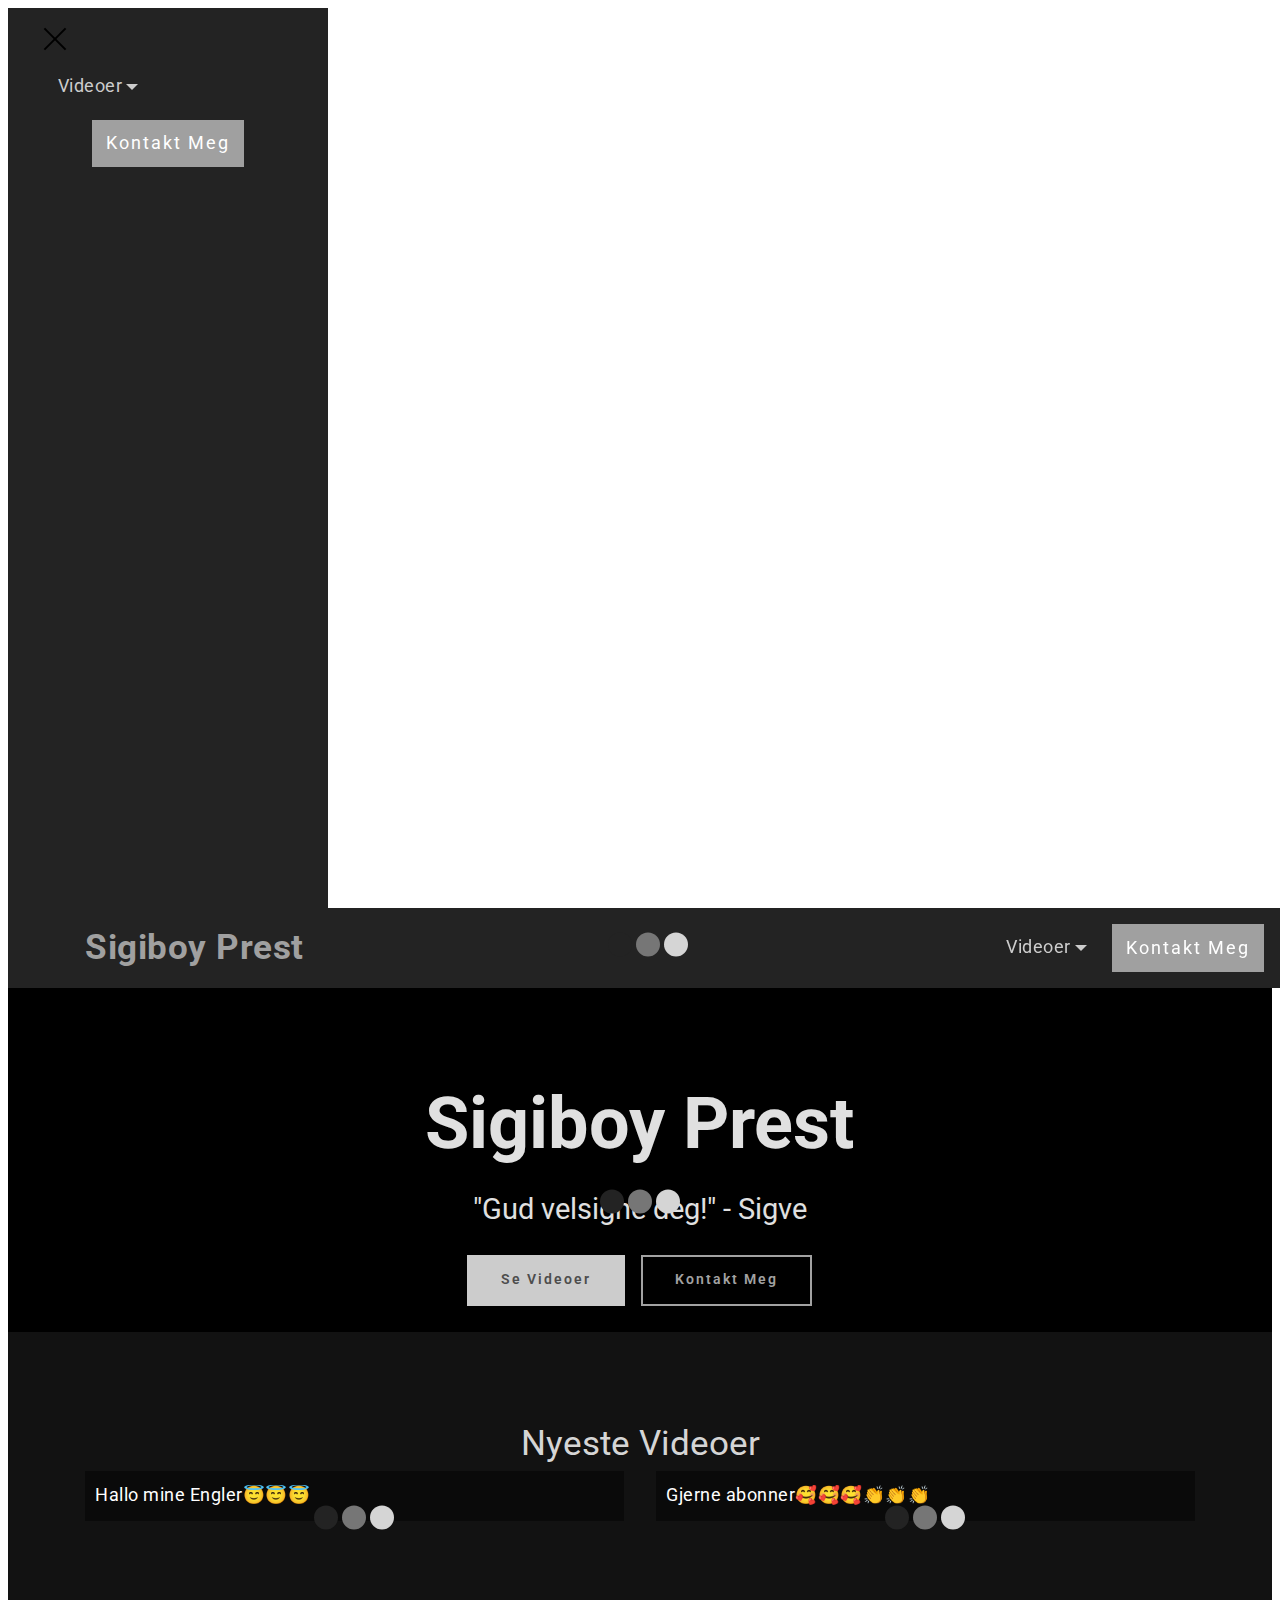
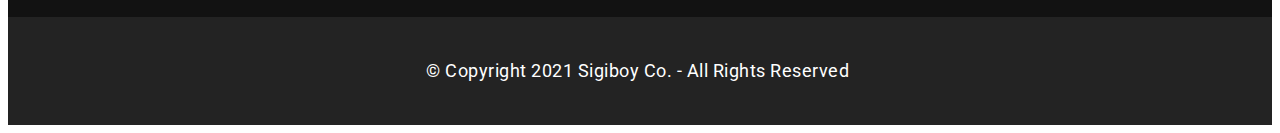
<file: index.html>
<!DOCTYPE html>
<html amp >
<head>
  <!-- Site made with Mobirise Website Builder v4.11.6, https://mobirise.com -->
  <meta charset="UTF-8">
  <meta http-equiv="X-UA-Compatible" content="IE=edge">
  <meta name="generator" content="Mobirise v4.11.6, mobirise.com">
  <meta name="viewport" content="width=device-width, initial-scale=1, minimum-scale=1">
  <link rel="shortcut icon" href="assets/images/ikon-90x90.png" type="image/x-icon">
  <meta name="description" content="">
  
  <title>Kyrkja</title>
  
<link rel="canonical" href="https://estuz.github.io/home/">
 <style amp-boilerplate>body{-webkit-animation:-amp-start 8s steps(1,end) 0s 1 normal both;-moz-animation:-amp-start 8s steps(1,end) 0s 1 normal both;-ms-animation:-amp-start 8s steps(1,end) 0s 1 normal both;animation:-amp-start 8s steps(1,end) 0s 1 normal both}@-webkit-keyframes -amp-start{from{visibility:hidden}to{visibility:visible}}@-moz-keyframes -amp-start{from{visibility:hidden}to{visibility:visible}}@-ms-keyframes -amp-start{from{visibility:hidden}to{visibility:visible}}@-o-keyframes -amp-start{from{visibility:hidden}to{visibility:visible}}@keyframes -amp-start{from{visibility:hidden}to{visibility:visible}}</style>
<noscript><style amp-boilerplate>body{-webkit-animation:none;-moz-animation:none;-ms-animation:none;animation:none}</style></noscript>
<link href="https://fonts.googleapis.com/css?family=Roboto:100,100i,300,300i,400,400i,500,500i,700,700i,900,900i&display=swap" rel="stylesheet">
 
 <style amp-custom> 
div,span,h1,h2,h3,h4,h5,h6,p,blockquote,a,ol,ul,li,figcaption{font: inherit;}*{-webkit-box-sizing: border-box;box-sizing: border-box;}body{position: relative;font-style: normal;line-height: 1.5;}section{background-color: #eeeeee;background-position: 50% 50%;background-repeat: no-repeat;background-size: cover;}section,.container,.container-fluid{position: relative;word-wrap: break-word;}a.mbr-iconfont:hover{text-decoration: none;}h1,h2,h3{margin: auto;}h1,h3,p{padding: 10px 0;margin-bottom: 15px;}p,li,blockquote{color: #15181b;letter-spacing: 0.5px;line-height: 1.7;}ul,ol,pre,blockquote{margin-bottom: 0;margin-top: 0;}pre{background: #f4f4f4;padding: 10px 24px;white-space: pre-wrap;}p{margin-top: 0;}a{font-style: normal;font-weight: 400;cursor: pointer;}a,a:hover{text-decoration: none;}figure{margin-bottom: 0;}h1,h2,h3,h4,h5,h6,.h1,.h2,.h3,.h4,.h5,.h6,.display-1,.display-2,.display-3,.display-4{line-height: 1;word-break: break-word;word-wrap: break-word;}b,strong{font-weight: bold;}blockquote{padding: 10px 0 10px 20px;position: relative;border-left: 3px solid;}input:-webkit-autofill,input:-webkit-autofill:hover,input:-webkit-autofill:focus,input:-webkit-autofill:active{-webkit-transition-delay: 9999s;transition-delay: 9999s;-webkit-transition-property: background-color,color;-o-transition-property: background-color,color;transition-property: background-color,color;}html,body{height: auto;min-height: 100vh;}.mbr-section-title{font-style: normal;line-height: 1.2;}.mbr-section-subtitle{line-height: 1.3;}.mbr-text{font-style: normal;line-height: 1.6;}.btn{font-weight: 400;border-width: 2px;border-style: solid;font-style: normal;letter-spacing: 2px;margin: .4rem .5rem;white-space: normal;-webkit-transition: all .3s ease-in-out,-webkit-box-shadow 2s ease-in-out;transition: all .3s ease-in-out,-webkit-box-shadow 2s ease-in-out;-o-transition: all .3s ease-in-out,box-shadow 2s ease-in-out;transition: all .3s ease-in-out,box-shadow 2s ease-in-out;transition: all .3s ease-in-out,box-shadow 2s ease-in-out,-webkit-box-shadow 2s ease-in-out;display: -webkit-inline-box;display: -ms-inline-flexbox;display: inline-flex;-webkit-box-align: center;-ms-flex-align: center;align-items: center;-webkit-box-pack: center;-ms-flex-pack: center;justify-content: center;word-break: break-word;-webkit-align-items: center;-webkit-justify-content: center;display: -webkit-inline-flex;}.btn-form{border-radius: 0;}.btn-form:hover{cursor: pointer;}form .btn{margin: 0;}input,textarea,select{padding: 15px 0.5rem;}.mbr-figure img,.mbr-figure iframe{display: block;width: 100%;}.card{background-color: transparent;border: none;}.card-wrapper{-webkit-box-flex: 1;-webkit-flex: 1;}.card-img{text-align: center;-ms-flex-negative: 0;flex-shrink: 0;-webkit-flex-shrink: 0;}.media{max-width: 100%;margin: 0 auto;}.mbr-figure{-ms-flex-item-align: center;-ms-grid-row-align: center;-webkit-align-self: center;align-self: center;}.media-container > div{max-width: 100%;}.mbr-figure img,.card-img img{width: 100%;}@media (max-width: 991px){.media-size-item{width: auto;}.media{width: auto;}.mbr-figure{width: 100%;}}section.slider .amp-carousel-button{cursor: pointer;}amp-image-lightbox a.control{position: absolute;width: 32px;height: 32px;right: 16px;top: 16px;z-index: 1000;}amp-image-lightbox a.control .close{position: relative;}amp-image-lightbox a.control .close:before,amp-image-lightbox a.control .close:after{position: absolute;left: 15px;content: ' ';height: 33px;width: 2px;background-color: #fff;}amp-image-lightbox a.control .close:before{-webkit-transform: rotate(45deg);-ms-transform: rotate(45deg);transform: rotate(45deg);}amp-image-lightbox a.control .close:after{-webkit-transform: rotate(-45deg);-ms-transform: rotate(-45deg);transform: rotate(-45deg);}.hidden{visibility: hidden;}.super-hide{display: none;}.inactive{-webkit-user-select: none;-moz-user-select: none;-ms-user-select: none;user-select: none;pointer-events: none;-webkit-user-drag: none;user-drag: none;}textarea[type="hidden"]{display: none;}#scrollToTop{display: none;}.popover-content ul.show{min-height: 155px;}.mbr-white{color: #ffffff;}.mbr-black{color: #000000;}.mbr-bg-white{background-color: #ffffff;}.mbr-bg-black{background-color: #000000;}.align-left{text-align: left;}.align-center{text-align: center;}.align-right{text-align: right;}@media (max-width: 767px){.align-left,.align-center,.align-right,.mbr-section-btn,.mbr-section-title{text-align: center;}}.mbr-light{font-weight: 300;}.mbr-regular{font-weight: 400;}.mbr-semibold{font-weight: 500;}.mbr-bold{font-weight: 700;}.mbr-section-btn{margin-left: -.25rem;margin-right: -.25rem;font-size: 0;}nav .mbr-section-btn{margin-left: 0rem;margin-right: 0rem;}.btn .mbr-iconfont,.btn.btn-sm .mbr-iconfont{cursor: pointer;margin-right: 0.5rem;}.btn.btn-md .mbr-iconfont,.btn.btn-md .mbr-iconfont{margin-right: 0.8rem;}[type="submit"]{-webkit-appearance: none;}.google-map{height: 400px;position: relative;width: 100%;}.google-map iframe{height: 100%;width: 100%;}.google-map [data-state-details]{color: #6b6763;font-family: Montserrat;height: 1.5em;margin-top: -0.75em;padding-left: 1.25rem;padding-right: 1.25rem;position: absolute;text-align: center;top: 50%;width: 100%;}.google-map[data-state]{background: #e9e5dc;}.google-map[data-state="loading"] [data-state-details]{display: none;}.map-placeholder{display: none;}.mbr-fullscreen .mbr-overlay{height: 100vh;}.mbr-fullscreen{display: -webkit-box;display: -ms-flexbox;display: flex;display: -moz-flex;display: -ms-flex;display: -o-flex;-webkit-box-align: center;-ms-flex-align: center;align-items: center;-webkit-align-items: center;height: 100vh;-webkit-box-sizing: border-box;box-sizing: border-box;padding-top: 3rem;padding-bottom: 3rem;}.mbr-overlay{bottom: 0;left: 0;position: absolute;right: 0;top: 0;z-index: 0;}section.sidebar-open:before{content: '';position: fixed;top: 0;bottom: 0;right: 0;left: 0;background-color: rgba(0,0,0,0.2);z-index: 1040;}amp-img img{max-height: 100%;max-width: 100%;}img.mbr-temp{width: 100%;}.is-builder .nodisplay + img[async],.is-builder .nodisplay + img[decoding="async"],.is-builder amp-img > a + img[async],.is-builder amp-img > a + img[decoding="async"]{display: none;}html:not(.is-builder) amp-img > a{position: absolute;top: 0;bottom: 0;left: 0;right: 0;z-index: 1;}.is-builder .temp-amp-sizer{position: absolute;}.is-builder section.slider .icon-wrap,.is-builder section[class*="gallery"] .icon-wrap{pointer-events: all;}.is-builder amp-youtube .temp-amp-sizer,.is-builder amp-vimeo .temp-amp-sizer{position: static;}.is-builder section.horizontal-menu .ampstart-btn{display: none;}@media (max-width: 991px){.is-builder section.horizontal-menu .navbar-toggler{display: block;}}.is-builder section.horizontal-menu .dropdown-menu{z-index: auto;opacity: 1;pointer-events: auto;}.is-builder section.horizontal-menu .nav-dropdown .link.dropdown-toggle[aria-expanded="true"]{margin-right: 0;padding: 0.667em 1em;}.mobirise-spinner{position: absolute;top: 50%;left: 40%;margin-left: 10%;-webkit-transform: translate3d(-50%,-50%,0);z-index: 4;}.mobirise-spinner em{width: 24px;height: 24px;background: #3ac;border-radius: 100%;display: inline-block;-webkit-animation: slide 1s infinite;}.mobirise-spinner em:nth-child(1){-webkit-animation-delay: 0.1s;}.mobirise-spinner em:nth-child(2){-webkit-animation-delay: 0.2s;}.mobirise-spinner em:nth-child(3){-webkit-animation-delay: 0.3s;}@-moz-keyframes slide{0%{-webkit-transform: scale(1);}50%{opacity: 0.3;-webkit-transform: scale(2);}100%{-webkit-transform: scale(1);}}@-webkit-keyframes slide{0%{-webkit-transform: scale(1);}50%{opacity: 0.3;-webkit-transform: scale(2);}100%{-webkit-transform: scale(1);}}@-o-keyframes slide{0%{-webkit-transform: scale(1);}50%{opacity: 0.3;-webkit-transform: scale(2);}100%{-webkit-transform: scale(1);}}@keyframes slide{0%{-webkit-transform: scale(1);}50%{opacity: 0.3;-webkit-transform: scale(2);}100%{-webkit-transform: scale(1);}}.mobirise-loader .amp-active > div{display: none;}.mbr-container{max-width: 800px;padding: 0 10px;margin: 0 auto;position: relative;}.container{padding-right: 15px;padding-left: 15px;width: 100%;margin-right: auto;margin-left: auto;}@media (max-width: 767px){.container{max-width: 540px;}}@media (min-width: 768px){.container{max-width: 720px;}}@media (min-width: 992px){.container{max-width: 960px;}}@media (min-width: 1200px){.container{max-width: 1140px;}}.mbr-row,.mbr-form-row{display: -webkit-box;display: -webkit-flex;display: -ms-flexbox;display: flex;-webkit-flex-wrap: wrap;-ms-flex-wrap: wrap;flex-wrap: wrap;margin-right: -1rem;margin-left: -1rem;}.mbr-form-row{margin-right: -0.5rem;margin-left: -0.5rem;}.mbr-form-row > [class*="mbr-col"]{padding-left: 0.5rem;padding-right: 0.5rem;}.mbr-justify-content-center{-webkit-box-pack: center;-ms-flex-pack: center;justify-content: center;-webkit-justify-content: center;}@media (max-width: 767px){.mbr-col-sm-12{-ms-flex: 0 0 100%;-webkit-box-flex: 0;flex: 0 0 100%;max-width: 100%;padding-right: 15px;padding-left: 15px;-webkit-flex: 0 0 100%;}.mbr-row{margin: 0;}}@media (min-width: 768px){.mbr-col-md-3{-ms-flex: 0 0 25%;-webkit-box-flex: 0;flex: 0 0 25%;max-width: 25%;padding-right: 15px;padding-left: 15px;-webkit-flex: 0 0 25%;}.mbr-col-md-4{-ms-flex: 0 0 33.333333%;-webkit-box-flex: 0;flex: 0 0 33.333333%;max-width: 33.333333%;padding-right: 15px;padding-left: 15px;-webkit-flex: 0 0 33.333333%;}.mbr-col-md-5{-ms-flex: 0 0 41.666667%;-webkit-box-flex: 0;flex: 0 0 41.666667%;max-width: 41.666667%;padding-right: 15px;padding-left: 15px;-webkit-flex: 0 0 41.666667%;}.mbr-col-md-6{-ms-flex: 0 0 50%;-webkit-box-flex: 0;flex: 0 0 50%;max-width: 50%;padding-right: 15px;padding-left: 15px;-webkit-flex: 0 0 50%;}.mbr-col-md-7{-ms-flex: 0 0 58.333333%;-webkit-box-flex: 0;flex: 0 0 58.333333%;max-width: 58.333333%;padding-right: 15px;padding-left: 15px;-webkit-flex: 0 0 58.333333%;}.mbr-col-md-8{-ms-flex: 0 0 66.666667%;-webkit-box-flex: 0;flex: 0 0 66.666667%;max-width: 66.666667%;padding-left: 15px;padding-right: 15px;-webkit-flex: 0 0 66.666667%;}.mbr-col-md-10{-ms-flex: 0 0 83.333333%;-webkit-box-flex: 0;flex: 0 0 83.333333%;max-width: 83.333333%;padding-left: 15px;padding-right: 15px;-webkit-flex: 0 0 83.333333%;}.mbr-col-md-12{-ms-flex: 0 0 100%;-webkit-box-flex: 0;flex: 0 0 100%;max-width: 100%;padding-right: 15px;padding-left: 15px;-webkit-flex: 0 0 100%;}}@media (min-width: 992px){.mbr-col-lg-2{-ms-flex: 0 0 16.666667%;-webkit-box-flex: 0;flex: 0 0 16.666667%;max-width: 16.666667%;padding-right: 15px;padding-left: 15px;-webkit-flex: 0 0 16.666667%;}.mbr-col-lg-3{-ms-flex: 0 0 25%;-webkit-box-flex: 0;flex: 0 0 25%;max-width: 25%;padding-right: 15px;padding-left: 15px;-webkit-flex: 0 0 25%;}.mbr-col-lg-4{-ms-flex: 0 0 33.33%;-webkit-box-flex: 0;flex: 0 0 33.33%;max-width: 33.33%;padding-right: 15px;padding-left: 15px;-webkit-flex: 0 0 33.33%;}.mbr-col-lg-5{-ms-flex: 0 0 41.666%;-webkit-box-flex: 0;flex: 0 0 41.666%;max-width: 41.666%;padding-right: 15px;padding-left: 15px;-webkit-flex: 0 0 41.666%;}.mbr-col-lg-6{-ms-flex: 0 0 50%;-webkit-box-flex: 0;flex: 0 0 50%;max-width: 50%;padding-right: 15px;padding-left: 15px;-webkit-flex: 0 0 50%;}.mbr-col-lg-8{-ms-flex: 0 0 66.666667%;-webkit-box-flex: 0;flex: 0 0 66.666667%;max-width: 66.666667%;padding-left: 15px;padding-right: 15px;-webkit-flex: 0 0 66.666667%;}.mbr-col-lg-10{-ms-flex: 0 0 83.3333%;-webkit-box-flex: 0;flex: 0 0 83.3333%;max-width: 83.3333%;padding-right: 15px;padding-left: 15px;-webkit-flex: 0 0 83.3333%;}.mbr-col-lg-12{-ms-flex: 0 0 100%;-webkit-box-flex: 0;flex: 0 0 100%;max-width: 100%;padding-right: 15px;padding-left: 15px;-webkit-flex: 0 0 100%;}}@media (min-width: 1200px){.mbr-col-xl-7{-ms-flex: 0 0 58.333333%;-webkit-box-flex: 0;flex: 0 0 58.333333%;max-width: 58.333333%;padding-right: 15px;padding-left: 15px;-webkit-flex: 0 0 58.333333%;}.mbr-col-xl-8{-ms-flex: 0 0 66.666667%;-webkit-box-flex: 0;flex: 0 0 66.666667%;max-width: 66.666667%;padding-left: 15px;padding-right: 15px;-webkit-flex: 0 0 66.666667%;}}amp-sidebar{background: transparent;}#scrollToTopMarker{position: absolute;width: 0px;height: 0px;top: 300px;}#scrollToTopButton{position: fixed;bottom: 25px;right: 25px;opacity: .4;z-index: 5000;font-size: 32px;height: 60px;width: 60px;border: none;border-radius: 3px;cursor: pointer;}#scrollToTopButton:focus{outline: none;}#scrollToTopButton a:before{content: '';position: absolute;height: 40%;top: 36%;width: 2px;left: calc(50% - 1px);}#scrollToTopButton a:after{content: '';position: absolute;border-top: 2px solid;border-right: 2px solid;width: 40%;height: 40%;left: calc(30% - 1px);bottom: 30%;-ms-transform: rotate(-45deg);transform: rotate(-45deg);-webkit-transform: rotate(-45deg);}.is-builder #scrollToTopButton a:after{left: 30%;}.field{margin-bottom: 1rem;}.field-input{margin: 0;width: 100%;}form a.btn{margin: 0;}.mbr-col,.mbr-col-auto{padding-left: 1rem;padding-right: 1rem;}.mbr-col{flex-basis: 0;flex-grow: 1;max-width: 100%;}.mbr-col-auto{flex: 0 0 auto;width: auto;max-width: none;}.dots-wrapper .dots{margin: 4px 8px;}.dots-wrapper .dots span{cursor: pointer;border-radius: 12px;display: block;height: 24px;width: 24px;transition: 0.4s;border: 10px solid #cccccc;}.dots-wrapper .dots span:hover{opacity: 1;}.dots-wrapper .dots span.current{outline: none;width: 40px;opacity: 1;}.amp-carousel-button{outline: none;}.hidden-slide{display: none;}.visible-slide{display: flex;}
body{font-family: Roboto;}blockquote{border-color: #232323;}.display-1{font-family: 'Roboto',sans-serif;font-size: 4.5rem;}.display-2{font-family: 'Roboto',sans-serif;font-size: 2.2rem;}.display-4{font-family: 'Roboto',sans-serif;font-size: 0.9rem;}.display-5{font-family: 'Roboto',sans-serif;font-size: 1.8rem;}.display-7{font-family: 'Roboto',sans-serif;font-size: 1.1rem;}input,textarea{font-family: 'Roboto',sans-serif;font-size: 0.9rem;}.display-1 .mbr-iconfont-btn{font-size: 4.5rem;width: 4.5rem;}.display-2 .mbr-iconfont-btn{font-size: 2.2rem;width: 2.2rem;}.display-4 .mbr-iconfont-btn{font-size: 0.9rem;width: 0.9rem;}.display-5 .mbr-iconfont-btn{font-size: 1.8rem;width: 1.8rem;}.display-7 .mbr-iconfont-btn{font-size: 1.1rem;width: 1.1rem;}@media (max-width: 768px){.display-1{font-size: 3.6rem;font-size: calc( 2.225rem + (4.5 - 2.225) * ((100vw - 20rem) / (48 - 20)));line-height: calc( 1.4 * (2.225rem + (4.5 - 2.225) * ((100vw - 20rem) / (48 - 20))));}.display-2{font-size: 1.76rem;font-size: calc( 1.42rem + (2.2 - 1.42) * ((100vw - 20rem) / (48 - 20)));line-height: calc( 1.4 * (1.42rem + (2.2 - 1.42) * ((100vw - 20rem) / (48 - 20))));}.display-4{font-size: 0.72rem;font-size: calc( 0.965rem + (0.9 - 0.965) * ((100vw - 20rem) / (48 - 20)));line-height: calc( 1.4 * (0.965rem + (0.9 - 0.965) * ((100vw - 20rem) / (48 - 20))));}.display-5{font-size: 1.44rem;font-size: calc( 1.28rem + (1.8 - 1.28) * ((100vw - 20rem) / (48 - 20)));line-height: calc( 1.4 * (1.28rem + (1.8 - 1.28) * ((100vw - 20rem) / (48 - 20))));}}.btn{padding: 1rem 2rem;border-radius: 0px;}.btn-sm{border-width: 1px;padding: 0.6rem 0.8rem;border-radius: 0px;}.btn-md{font-weight: 600;padding: 1rem 2rem;border-radius: 0px;}.bg-primary{background-color: #232323;}.bg-success{background-color: #d5d5d5;}.bg-info{background-color: #494949;}.bg-warning{background-color: #a0a0a0;}.bg-danger{background-color: #cccccc;}.btn-primary,.btn-primary:active,.btn-primary.active{background-color: #232323;border-color: #232323;color: #ffffff;}.btn-primary:hover,.btn-primary:focus,.btn-primary.focus{color: #ffffff;background-color: #000000;border-color: #000000;}.btn-primary.disabled,.btn-primary:disabled{color: #ffffff;background-color: #000000;border-color: #000000;}.btn-secondary,.btn-secondary:active,.btn-secondary.active{background-color: #767676;border-color: #767676;color: #ffffff;}.btn-secondary:hover,.btn-secondary:focus,.btn-secondary.focus{color: #ffffff;background-color: #505050;border-color: #505050;}.btn-secondary.disabled,.btn-secondary:disabled{color: #ffffff;background-color: #505050;border-color: #505050;}.btn-info,.btn-info:active,.btn-info.active{background-color: #494949;border-color: #494949;color: #ffffff;}.btn-info:hover,.btn-info:focus,.btn-info.focus{color: #ffffff;background-color: #232323;border-color: #232323;}.btn-info.disabled,.btn-info:disabled{color: #ffffff;background-color: #232323;border-color: #232323;}.btn-success,.btn-success:active,.btn-success.active{background-color: #d5d5d5;border-color: #d5d5d5;color: #565656;}.btn-success:hover,.btn-success:focus,.btn-success.focus{color: #565656;background-color: #afafaf;border-color: #afafaf;}.btn-success.disabled,.btn-success:disabled{color: #565656;background-color: #afafaf;border-color: #afafaf;}.btn-warning,.btn-warning:active,.btn-warning.active{background-color: #a0a0a0;border-color: #a0a0a0;color: #ffffff;}.btn-warning:hover,.btn-warning:focus,.btn-warning.focus{color: #ffffff;background-color: #7a7a7a;border-color: #7a7a7a;}.btn-warning.disabled,.btn-warning:disabled{color: #ffffff;background-color: #7a7a7a;border-color: #7a7a7a;}.btn-danger,.btn-danger:active,.btn-danger.active{background-color: #cccccc;border-color: #cccccc;color: #4d4d4d;}.btn-danger:hover,.btn-danger:focus,.btn-danger.focus{color: #4d4d4d;background-color: #a6a6a6;border-color: #a6a6a6;}.btn-danger.disabled,.btn-danger:disabled{color: #4d4d4d;background-color: #a6a6a6;border-color: #a6a6a6;}.btn-black,.btn-black:active,.btn-black.active{background-color: #333333;border-color: #333333;color: #ffffff;}.btn-black:hover,.btn-black:focus,.btn-black.focus{color: #ffffff;background-color: #0d0d0d;border-color: #0d0d0d;}.btn-black.disabled,.btn-black:disabled{color: #ffffff;background-color: #0d0d0d;border-color: #0d0d0d;}.btn-white,.btn-white:active,.btn-white.active{background-color: #ffffff;border-color: #ffffff;color: #808080;}.btn-white:hover,.btn-white:focus,.btn-white.focus{color: #808080;background-color: #d9d9d9;border-color: #d9d9d9;}.btn-white.disabled,.btn-white:disabled{color: #808080;background-color: #d9d9d9;border-color: #d9d9d9;}.btn-white,.btn-white:active,.btn-white.active{color: #333333;}.btn-white:hover,.btn-white:focus,.btn-white.focus{color: #333333;}.btn-white.disabled,.btn-white:disabled{color: #333333;}.btn-primary-outline,.btn-primary-outline:active,.btn-primary-outline.active{background: none;border-color: #000000;color: #000000;}.btn-primary-outline:hover,.btn-primary-outline:focus,.btn-primary-outline.focus{color: #ffffff;background-color: #232323;border-color: #232323;}.btn-primary-outline.disabled,.btn-primary-outline:disabled{color: #ffffff;background-color: #232323;border-color: #232323;}.btn-secondary-outline,.btn-secondary-outline:active,.btn-secondary-outline.active{background: none;border-color: #434343;color: #434343;}.btn-secondary-outline:hover,.btn-secondary-outline:focus,.btn-secondary-outline.focus{color: #ffffff;background-color: #767676;border-color: #767676;}.btn-secondary-outline.disabled,.btn-secondary-outline:disabled{color: #ffffff;background-color: #767676;border-color: #767676;}.btn-info-outline,.btn-info-outline:active,.btn-info-outline.active{background: none;border-color: #161616;color: #161616;}.btn-info-outline:hover,.btn-info-outline:focus,.btn-info-outline.focus{color: #ffffff;background-color: #494949;border-color: #494949;}.btn-info-outline.disabled,.btn-info-outline:disabled{color: #ffffff;background-color: #494949;border-color: #494949;}.btn-success-outline,.btn-success-outline:active,.btn-success-outline.active{background: none;border-color: #a2a2a2;color: #a2a2a2;}.btn-success-outline:hover,.btn-success-outline:focus,.btn-success-outline.focus{color: #565656;background-color: #d5d5d5;border-color: #d5d5d5;}.btn-success-outline.disabled,.btn-success-outline:disabled{color: #565656;background-color: #d5d5d5;border-color: #d5d5d5;}.btn-warning-outline,.btn-warning-outline:active,.btn-warning-outline.active{background: none;border-color: #6d6d6d;color: #6d6d6d;}.btn-warning-outline:hover,.btn-warning-outline:focus,.btn-warning-outline.focus{color: #ffffff;background-color: #a0a0a0;border-color: #a0a0a0;}.btn-warning-outline.disabled,.btn-warning-outline:disabled{color: #ffffff;background-color: #a0a0a0;border-color: #a0a0a0;}.btn-danger-outline,.btn-danger-outline:active,.btn-danger-outline.active{background: none;border-color: #999999;color: #999999;}.btn-danger-outline:hover,.btn-danger-outline:focus,.btn-danger-outline.focus{color: #4d4d4d;background-color: #cccccc;border-color: #cccccc;}.btn-danger-outline.disabled,.btn-danger-outline:disabled{color: #4d4d4d;background-color: #cccccc;border-color: #cccccc;}.btn-black-outline,.btn-black-outline:active,.btn-black-outline.active{background: none;border-color: #000000;color: #000000;}.btn-black-outline:hover,.btn-black-outline:focus,.btn-black-outline.focus{color: #ffffff;background-color: #333333;border-color: #333333;}.btn-black-outline.disabled,.btn-black-outline:disabled{color: #ffffff;background-color: #333333;border-color: #333333;}.btn-white-outline,.btn-white-outline:active,.btn-white-outline.active{background: none;border-color: #ffffff;color: #ffffff;}.btn-white-outline:hover,.btn-white-outline:focus,.btn-white-outline.focus{color: #333333;background-color: #ffffff;border-color: #ffffff;}.text-primary{color: #232323;}.text-secondary{color: #767676;}.text-success{color: #d5d5d5;}.text-info{color: #494949;}.text-warning{color: #a0a0a0;}.text-danger{color: #cccccc;}.text-white{color: #ffffff;}.text-black{color: #000000;}a.text-primary:hover,a.text-primary:focus{color: #000000;}a.text-secondary:hover,a.text-secondary:focus{color: #434343;}a.text-success:hover,a.text-success:focus{color: #a2a2a2;}a.text-info:hover,a.text-info:focus{color: #161616;}a.text-warning:hover,a.text-warning:focus{color: #6d6d6d;}a.text-danger:hover,a.text-danger:focus{color: #999999;}a.text-white:hover,a.text-white:focus{color: #b3b3b3;}a.text-black:hover,a.text-black:focus{color: #4d4d4d;}.alert-success{background-color: #d5d5d5;}.alert-info{background-color: #494949;}.alert-warning{background-color: #a0a0a0;}.alert-danger{background-color: #cccccc;}a,a:hover{color: #232323;}.mbr-plan-header.bg-primary .mbr-plan-subtitle,.mbr-plan-header.bg-primary .mbr-plan-price-desc{color: #d5d5d5;}.mbr-plan-header.bg-success .mbr-plan-subtitle,.mbr-plan-header.bg-success .mbr-plan-price-desc{color: #ffffff;}.mbr-plan-header.bg-info .mbr-plan-subtitle,.mbr-plan-header.bg-info .mbr-plan-price-desc{color: #bcbcbc;}.mbr-plan-header.bg-warning .mbr-plan-subtitle,.mbr-plan-header.bg-warning .mbr-plan-price-desc{color: #e0e0e0;}.mbr-plan-header.bg-danger .mbr-plan-subtitle,.mbr-plan-header.bg-danger .mbr-plan-price-desc{color: #ffffff;}.mobirise-spinner em:nth-child(1){background: #232323;}.mobirise-spinner em:nth-child(2){background: #767676;}.mobirise-spinner em:nth-child(3){background: #d5d5d5;}#scrollToTopMarker{display: none;}#scrollToTopButton{background-color: #4ea2e3;}#scrollToTopButton a:before{background: #ffffff;}#scrollToTopButton a:after{border-top-color: #ffffff;border-right-color: #ffffff;}.field-input{font-family: 'Roboto',sans-serif;font-size: 0.9rem;}.cid-slBtPRUsO4{min-height: 80px;}.cid-slBtPRUsO4 .brand-name{color: #a0a0a0;margin: 0;}.cid-slBtPRUsO4 .nav-item:focus,.cid-slBtPRUsO4 .nav-link:focus{outline: none;}.cid-slBtPRUsO4 .navbar-nav{list-style-type: none;display: flex;-webkit-flex-direction: row;flex-direction: row;padding-left: 0;}.cid-slBtPRUsO4 .navbar-nav .nav-link{margin: .667em 1em;font-weight: normal;}@media (min-width: 992px){.cid-slBtPRUsO4 .dropdown-menu .dropdown-toggle:after{content: '';border-bottom: 0.35em solid transparent;border-left: 0.35em solid;border-right: 0;border-top: 0.35em solid transparent;margin-left: 0.3rem;margin-top: -0.3077em;position: absolute;right: 1.1538em;top: 50%;}}@media (max-width: 991px){.cid-slBtPRUsO4 ul.navbar-nav{-webkit-flex-direction: column;flex-direction: column;}.cid-slBtPRUsO4 ul.navbar-nav li{margin: auto;}.cid-slBtPRUsO4 .dropdown-toggle[data-toggle="dropdown-submenu"]:after{content: '';margin-left: .25rem;border-top: 0.35em solid;border-right: 0.35em solid transparent;border-left: 0.35em solid transparent;border-bottom: 0;top: 55%;}.cid-slBtPRUsO4 .nav-dropdown .dropdown-menu .dropdown-item{-webkit-justify-content: center;justify-content: center;display: flex;-webkit-align-items: center;align-items: center;}}.cid-slBtPRUsO4 .nav-dropdown .dropdown-menu{border-radius: 0;border: 0;left: 0;margin: 0;min-width: 10rem;padding-bottom: 1.25rem;padding-top: 1.25rem;position: absolute;}.cid-slBtPRUsO4 .nav-dropdown .dropdown-menu .dropdown-item{font-weight: 400;line-height: 2;display: flex;-webkit-align-items: center;align-items: center;width: 100%;padding: .25rem 1.5rem;clear: both;text-align: inherit;white-space: nowrap;background: 0 0;border: 0;}.cid-slBtPRUsO4 .nav-dropdown .dropdown-menu .dropdown{position: relative;}.cid-slBtPRUsO4 .nav-item.dropdown{position: relative;}.cid-slBtPRUsO4 .nav-item.dropdown .dropdown-menu{z-index: -1;opacity: 0;pointer-events: none;}.cid-slBtPRUsO4 .nav-item.dropdown:hover > .dropdown-menu{z-index: 1;opacity: 1;pointer-events: all;}.cid-slBtPRUsO4 .dropdown-menu .dropdown:hover > .dropdown-menu{z-index: 1;opacity: 1;pointer-events: all;}.cid-slBtPRUsO4 .link.dropdown-toggle:after{content: '';margin-left: .25rem;border-top: 0.35em solid;border-right: 0.35em solid transparent;border-left: 0.35em solid transparent;border-bottom: 0;}.cid-slBtPRUsO4 .nav-dropdown .dropdown-submenu{top: 0;}.cid-slBtPRUsO4 .navbar{z-index: 100;display: flex;-webkit-flex-direction: row;flex-direction: row;width: 100%;min-height: 80px;transition: all .3s;background: #232323;}.cid-slBtPRUsO4 .navbar .navbar-logo{margin-right: .8rem;}.cid-slBtPRUsO4 .navbar .navbar-logo img{height: auto;}.cid-slBtPRUsO4 .navbar.navbar-short{background: #232323;}.cid-slBtPRUsO4 .navbar.navbar-short .brand{padding: 0;}.cid-slBtPRUsO4 .navbar.opened{transition: all .3s;background: #232323;}.cid-slBtPRUsO4 .navbar .dropdown-item{padding: .25rem 1.5rem;}.cid-slBtPRUsO4 .navbar .navbar-collapse{display: flex;-webkit-justify-content: flex-end;justify-content: flex-end;z-index: 1;-webkit-flex-basis: 100%;flex-basis: 100%;-webkit-align-items: center;align-items: center;}@media (max-width: 991px){.cid-slBtPRUsO4 .navbar .navbar-collapse{display: none;position: absolute;top: 0;right: 0;min-height: 100vh;background: #232323;padding: 1rem 2rem 1rem 2rem;}.cid-slBtPRUsO4 .navbar.opened .navbar-collapse.show,.cid-slBtPRUsO4 .navbar.opened .navbar-collapse.collapsing{display: block;}.cid-slBtPRUsO4 .navbar.opened .dropdown-menu{top: 0;}.cid-slBtPRUsO4 .navbar .dropdown-menu{position: relative;background: transparent;}.cid-slBtPRUsO4 .navbar .dropdown-menu .dropdown-submenu{left: 0;}.cid-slBtPRUsO4 .navbar .dropdown-menu .dropdown-item:after{right: auto;}.cid-slBtPRUsO4 .navbar .dropdown-menu .dropdown-item{padding: .25rem 1.5rem;text-align: center;margin: 0;}.cid-slBtPRUsO4 .navbar .brand{-webkit-flex-shrink: initial;flex-shrink: initial;word-break: break-word;}}.cid-slBtPRUsO4 .brand{display: flex;-webkit-flex-shrink: 0;flex-shrink: 0;-webkit-align-items: center;align-items: center;margin-right: 0;padding: 0;transition: all .3s;word-break: break-word;z-index: 1;}.cid-slBtPRUsO4 .brand .navbar-caption{line-height: inherit;font-weight: normal;}.cid-slBtPRUsO4 .brand .navbar-logo a{outline: none;}.cid-slBtPRUsO4 .brand .navbar-caption-wrap{display: flex;}.cid-slBtPRUsO4 .dropdown-item.active,.cid-slBtPRUsO4 .dropdown-item:active{background-color: transparent;}.cid-slBtPRUsO4 .navbar-expand-lg .navbar-nav .nav-link{padding: 0;}.cid-slBtPRUsO4 .navbar.navbar-expand-lg .dropdown .dropdown-menu{background: #232323;}.cid-slBtPRUsO4 .navbar.navbar-expand-lg .dropdown .dropdown-menu .dropdown-submenu{margin: 0;left: 100%;}.cid-slBtPRUsO4 .navbar .dropdown.open > .dropdown-menu{display: block;}.cid-slBtPRUsO4 ul.navbar-nav{-webkit-flex-wrap: wrap;flex-wrap: wrap;}.cid-slBtPRUsO4 .navbar-buttons{text-align: center;}.cid-slBtPRUsO4 button.navbar-toggler{display: none;outline: none;width: 31px;height: 20px;cursor: pointer;transition: all .2s;position: relative;-webkit-align-self: center;align-self: center;}.cid-slBtPRUsO4 button.navbar-toggler .hamburger span{position: absolute;right: 0;width: 30px;height: 2px;border-right: 5px;background-color: #000000;}.cid-slBtPRUsO4 button.navbar-toggler .hamburger span:nth-child(1){top: 0;transition: all .2s;}.cid-slBtPRUsO4 button.navbar-toggler .hamburger span:nth-child(2){top: 8px;transition: all .15s;}.cid-slBtPRUsO4 button.navbar-toggler .hamburger span:nth-child(3){top: 8px;transition: all .15s;}.cid-slBtPRUsO4 button.navbar-toggler .hamburger span:nth-child(4){top: 16px;transition: all .2s;}.cid-slBtPRUsO4 nav.opened .navbar-toggler:not(.hide) .hamburger span:nth-child(1){top: 8px;width: 0;opacity: 0;right: 50%;transition: all .2s;}.cid-slBtPRUsO4 nav.opened .navbar-toggler:not(.hide) .hamburger span:nth-child(2){-webkit-transform: rotate(45deg);transform: rotate(45deg);transition: all .25s;}.cid-slBtPRUsO4 nav.opened .navbar-toggler:not(.hide) .hamburger span:nth-child(3){-webkit-transform: rotate(-45deg);transform: rotate(-45deg);transition: all .25s;}.cid-slBtPRUsO4 nav.opened .navbar-toggler:not(.hide) .hamburger span:nth-child(4){top: 8px;width: 0;opacity: 0;right: 50%;transition: all .2s;}.cid-slBtPRUsO4 .navbar-dropdown{padding: .5rem 1rem;position: fixed;}.cid-slBtPRUsO4 a.nav-link{display: flex;-webkit-align-items: center;align-items: center;-webkit-justify-content: center;justify-content: center;}.cid-slBtPRUsO4 .nav-link .mbr-iconfont,.cid-slBtPRUsO4 .dropdown-item .mbr-iconfont{margin-right: .2rem;}.cid-slBtPRUsO4 .ampstart-btn{display: flex;-webkit-align-self: center;align-self: center;}@media (min-width: 992px){.cid-slBtPRUsO4 .ampstart-btn{display: none;}}.cid-slBtPRUsO4 .ampstart-btn.hamburger{position: relative;right: 20px;margin-left: auto;width: 30px;height: 20px;background: none;border: none;cursor: pointer;z-index: 1000;}.cid-slBtPRUsO4 .ampstart-btn.hamburger:focus{outline: none;}.cid-slBtPRUsO4 .ampstart-btn.hamburger span{position: absolute;right: 0;width: 30px;height: 2px;border-right: 5px;background-color: #000000;}.cid-slBtPRUsO4 .ampstart-btn.hamburger span:nth-child(1){top: 0;transition: all .2s;}.cid-slBtPRUsO4 .ampstart-btn.hamburger span:nth-child(2){top: 8px;transition: all .15s;}.cid-slBtPRUsO4 .ampstart-btn.hamburger span:nth-child(3){top: 8px;transition: all .15s;}.cid-slBtPRUsO4 .ampstart-btn.hamburger span:nth-child(4){top: 16px;transition: all .2s;}.cid-slBtPRUsO4 amp-sidebar{min-width: 260px;z-index: 1050;background-color: #232323;}.cid-slBtPRUsO4 amp-sidebar.open:after{content: '';position: absolute;top: 0;left: 0;bottom: 0;right: 0;background-color: red;}.cid-slBtPRUsO4 .open{transform: translateX(0%);display: block;-webkit-transform: translateX(0%);}.cid-slBtPRUsO4 .builder-sidebar{background-color: #232323;position: relative;min-height: 100vh;z-index: 1030;padding: 1rem 2rem;max-width: 20rem;}.cid-slBtPRUsO4 .builder-sidebar .dropdown{position: relative;}.cid-slBtPRUsO4 .builder-sidebar .dropdown:hover > .dropdown-menu{position: relative;text-align: center;}.cid-slBtPRUsO4 .sidebar{padding: 1rem 0;margin: 0;}.cid-slBtPRUsO4 .sidebar > li{list-style: none;display: flex;-webkit-flex-direction: column;flex-direction: column;}.cid-slBtPRUsO4 .sidebar a{display: block;text-decoration: none;margin-bottom: 10px;}.cid-slBtPRUsO4 .close-sidebar{width: 30px;height: 30px;position: relative;cursor: pointer;background-color: transparent;border: none;}.cid-slBtPRUsO4 .close-sidebar:focus{outline: 2px auto #232323;}.cid-slBtPRUsO4 .close-sidebar span{position: absolute;left: 0;top: 14px;width: 30px;height: 2px;border-right: 5px;background-color: #000000;}.cid-slBtPRUsO4 .close-sidebar span:nth-child(1){-webkit-transform: rotate(45deg);transform: rotate(45deg);}.cid-slBtPRUsO4 .close-sidebar span:nth-child(2){-webkit-transform: rotate(-45deg);transform: rotate(-45deg);}.cid-slBtPRUsO4 amp-img{margin-right: 1rem;display: flex;-webkit-align-items: center;align-items: center;height: 45px;width: 45px;}@media (max-width: 767px){.cid-slBtPRUsO4 amp-img{max-height: 35px;max-width: 35px;}}.cid-slBtRntT3i{padding-top: 90px;padding-bottom: 0px;background-color: #000000;}.cid-slBtRntT3i .mbr-section-btn{margin-bottom: 20px;}.cid-slBtRntT3i amp-img{width: 100%;text-align: center;margin: 0 auto;max-width: 100%;}.cid-slBtRntT3i H3{text-align: center;color: #e0e0e0;}.cid-slBtRntT3i H1{color: #e0e0e0;}.cid-slBtV76g1J{padding-top: 5rem;padding-bottom: 5rem;background-color: #121212;}@media (min-width: 992px){.cid-slBtV76g1J .container-fluid{padding-left: 1rem;padding-right: 1rem;}.cid-slBtV76g1J .item{padding: 1rem;}.cid-slBtV76g1J .item-img{padding-bottom: 0;}}.cid-slBtV76g1J .title{padding-bottom: 1rem;}@media (max-width: 991px){.cid-slBtV76g1J .item{margin-bottom: 2rem;}}.cid-slBtV76g1J .item-sign{margin: 0;}.cid-slBtV76g1J .item-wrapper{width: 100%;height: 100%;position: relative;}.cid-slBtV76g1J amp-img:after{content: "";display: block;background-color: rgba(0,0,0,0.4);position: absolute;left: 0;right: 0;bottom: 0;top: 100%;transition: 0.2s ease-in;z-index: 1;pointer-events: none;}.cid-slBtV76g1J amp-img .item-sign{position: absolute;left: 0;right: 0;bottom: 0;padding: 10px;z-index: 2;transition: 0.2s ease-in;background-color: rgba(0,0,0,0.4);color: #ffffff;}.cid-slBtV76g1J amp-img:hover:after{top: 0%;}.cid-slBtV76g1J amp-img:hover .item-sign{background-color: rgba(0,0,0,0);}.cid-slBtV76g1J .item-btn,.cid-slBtV76g1J .item-box-btn{margin: 0;}.cid-slBtV76g1J .item-box{justify-content: center;position: relative;width: 100%;background: #efefef;overflow: auto;}@media (min-width: 992px){.cid-slBtV76g1J .item-box{max-width: 1000px;}}@media (max-width: 991px){.cid-slBtV76g1J .item-box{width: 90%;margin: 1rem;}}@media (min-width: 992px){.cid-slBtV76g1J .item-box-img{padding: 2rem;}}@media (max-width: 991px){.cid-slBtV76g1J .item-box-img{padding: 1rem;}}.cid-slBtV76g1J .item-box-img amp-img{height: auto;}.cid-slBtV76g1J .item-box-wrapper{background-color: #efefef;}@media (min-width: 992px){.cid-slBtV76g1J .item-box-wrapper{padding: 2rem;}}@media (max-width: 991px){.cid-slBtV76g1J .item-box-wrapper{padding: 1rem;}}.cid-slBtV76g1J .icon-wrap{display: none;}.cid-slBtV76g1J .item{cursor: pointer;}.cid-slBtV76g1J .mbr-section-title,.cid-slBtV76g1J .mbr-section-subtitle{text-align: center;}.cid-slBtV76g1J .mbr-section-title{color: #d5d5d5;}.cid-slBzBZ8sFl{padding-top: 30px;padding-bottom: 30px;background-color: #232323;}.cid-slBzBZ8sFl p{margin: 0;color: #ffffff;}
.engine{position: absolute;text-indent: -2400px;text-align: center;padding: 0;top: 0;left: -2400px;}[class*="-iconfont"]{display: inline-flex;}</style>
 
  <script async  src="https://cdn.ampproject.org/v0.js"></script>
  <script async custom-element="amp-analytics" src="https://cdn.ampproject.org/v0/amp-analytics-0.1.js"></script>
  <script async custom-element="amp-sidebar" src="https://cdn.ampproject.org/v0/amp-sidebar-0.1.js"></script>
  <script async custom-element="amp-lightbox-gallery" src="https://cdn.ampproject.org/v0/amp-lightbox-gallery-0.1.js"></script>
  
  
</head>
<body><amp-sidebar id="sidebar" class="cid-slBtPRUsO4" layout="nodisplay" side="right">
        <div class="builder-sidebar" id="builder-sidebar">
            <button on="tap:sidebar.close" class="close-sidebar">
                <span></span>
                <span></span>
            </button>
        
            
            <ul class="navbar-nav nav-dropdown" data-app-modern-menu="true"><li class="nav-item dropdown">
                    <a class="nav-link link dropdown-toggle text-danger display-7" data-toggle="dropdown-submenu" aria-expanded="false">
                        Videoer</a>
                    <div class="dropdown-menu">
                        <a class="dropdown-item text-danger display-7" href="https://www.youtube.com/watch?v=64bVysQQMCA">Hallo mine Engler😇😇😇&nbsp;<br></a>
                        <a class="dropdown-item text-danger display-7" href="https://www.youtube.com/watch?v=gJHUiITgWiw">Gjerne abonner🥰🥰🥰👏👏👏&nbsp;<br></a>
                    </div>
                </li></ul>
            
            <div class="navbar-buttons mbr-section-btn"><a class="btn btn-sm btn-warning display-7" href="mailto:sigiboyomg@gmail.com">
                  Kontakt Meg</a></div>
      </div>
    </amp-sidebar>
  <section class="menu horizontal-menu cid-slBtPRUsO4" id="menu2-0">

    
    

    <nav class="navbar navbar-dropdown navbar-expand-lg navbar-fixed-top">
      <div class="brand">
          <span class="brand-logo">
              <amp-img src="assets/images/ikon-90x90.png" layout="responsive" width="45.146067415730336" height="49" alt="Sigve" class="mobirise-loader">
                  <div placeholder="" class="placeholder">
                                <div class="mobirise-spinner">
                                    <em></em>
                                    <em></em>
                                    <em></em>
                                </div></div>
                  <a href="#top"></a>
              </amp-img>
          </span>
          <p class="brand-name mbr-fonts-style mbr-bold display-2">Sigiboy Prest</p>
      </div>
      <div class="collapse navbar-collapse" id="navbarSupportedContent">
            
            <ul class="navbar-nav nav-dropdown" data-app-modern-menu="true"><li class="nav-item dropdown">
                    <a class="nav-link link dropdown-toggle text-danger display-7" data-toggle="dropdown-submenu" aria-expanded="false">
                        Videoer</a>
                    <div class="dropdown-menu">
                        <a class="dropdown-item text-danger display-7" href="https://www.youtube.com/watch?v=64bVysQQMCA">Hallo mine Engler😇😇😇&nbsp;<br></a>
                        <a class="dropdown-item text-danger display-7" href="https://www.youtube.com/watch?v=gJHUiITgWiw">Gjerne abonner🥰🥰🥰👏👏👏&nbsp;<br></a>
                    </div>
                </li></ul>
            
            <div class="navbar-buttons mbr-section-btn"><a class="btn btn-sm btn-warning display-7" href="mailto:sigiboyomg@gmail.com">
                  Kontakt Meg</a></div>
      </div>
      
      <button on="tap:sidebar.toggle" class="ampstart-btn hamburger sticky-but">
        <span></span>
        <span></span>
        <span></span>
        <span></span>
    </button>
    </nav>

  <!-- AMP plug -->
    

</section>

<section class="engine"><a href="https://mobirise.info/l">free site templates</a></section><section class="header2 cid-slBtRntT3i" id="header2-1">

    

    <div class="container">
        <div class="mbr-row mbr-justify-content-center">
            <div class="mbr-col-lg-8">
                <h1 class="mbr-fonts-style align-center mbr-bold display-1">
                    Sigiboy Prest</h1>
                <h3 class="mbr-fonts-style align-center display-5">"Gud velsigne deg!" - Sigve</h3>
                <div class="mbr-text align-center">
                    
                </div>
                <div class="mbr-section-btn align-center"><a class="btn btn-md btn-danger display-4" href="index.html#gallery1-2">Se Videoer</a>
                    <a class="btn btn-md btn-success-outline display-4" href="mailto:sigiboyomg@gmail.com">Kontakt Meg</a></div>
                <amp-img src="assets/images/ikon-250x250.png" alt="Sigve" width="731" height="731" layout="responsive" class="mobirise-loader">
                    <div placeholder="" class="placeholder">
                                <div class="mobirise-spinner">
                                    <em></em>
                                    <em></em>
                                    <em></em>
                                </div></div>
                    
                </amp-img>
            </div>
        </div>
    </div>

</section>

<section class="amp-lightbox-gallery cid-slBtV76g1J" id="gallery1-2">
	
	
	<div class="container">
		<div class="title mbr-pb-4">
			<h3 class="mbr-section-title mbr-fonts-style display-2">Nyeste Videoer</h3>
			
		</div>
		<div class="mbr-row">
            <div class="item gallery-image mbr-col-md-6 mbr-col-sm-12 mbr-col-lg-6">
				<div class="item-wrapper">
					<amp-img src="assets/images/sigiboy-prest-3-698x392.png" layout="responsive" width="537.7448979591836" height="302" alt="image" class="placeholder-loader lb-image">
                        <div placeholder="" class="placeholder">
                                <div class="mobirise-spinner">
                                    <em></em>
                                    <em></em>
                                    <em></em>
                                </div></div>
                        
						<p class="item-sign mbr-fonts-style display-7">Hallo mine Engler😇😇😇&nbsp;<br></p>
						<a href="https://www.youtube.com/watch?v=64bVysQQMCA"></a>
					</amp-img>
				</div>
			</div>
			<div class="item gallery-image mbr-col-md-6 mbr-col-sm-12 mbr-col-lg-6">
				<div class="item-wrapper">
					<amp-img src="assets/images/sigiboy-prest-3-698x392.png" layout="responsive" width="537.7448979591836" height="302" alt="image" class="placeholder-loader lb-image">
                        <div placeholder="" class="placeholder">
                                <div class="mobirise-spinner">
                                    <em></em>
                                    <em></em>
                                    <em></em>
                                </div></div>
                        
						<p class="item-sign mbr-fonts-style display-7">Gjerne abonner🥰🥰🥰👏👏👏&nbsp;<br></p>
						<a href="https://www.youtube.com/watch?v=gJHUiITgWiw" target="_blank"></a>
					</amp-img>
				</div>
			</div>
			
			
			
			
		</div>
	</div>
</section>

<section class="footer1 cid-slBzBZ8sFl" id="footer1-7">

    

    <div class="container">
        <div class="mbr-col-sm-12 align-center mbr-white">
            <p class="mbr-text mbr-fonts-style display-7">
                © Copyright 2021 Sigiboy Co. - All Rights Reserved&nbsp;</p>
        </div>
    </div>
</section>


  
  
</body>
</html>
</file>
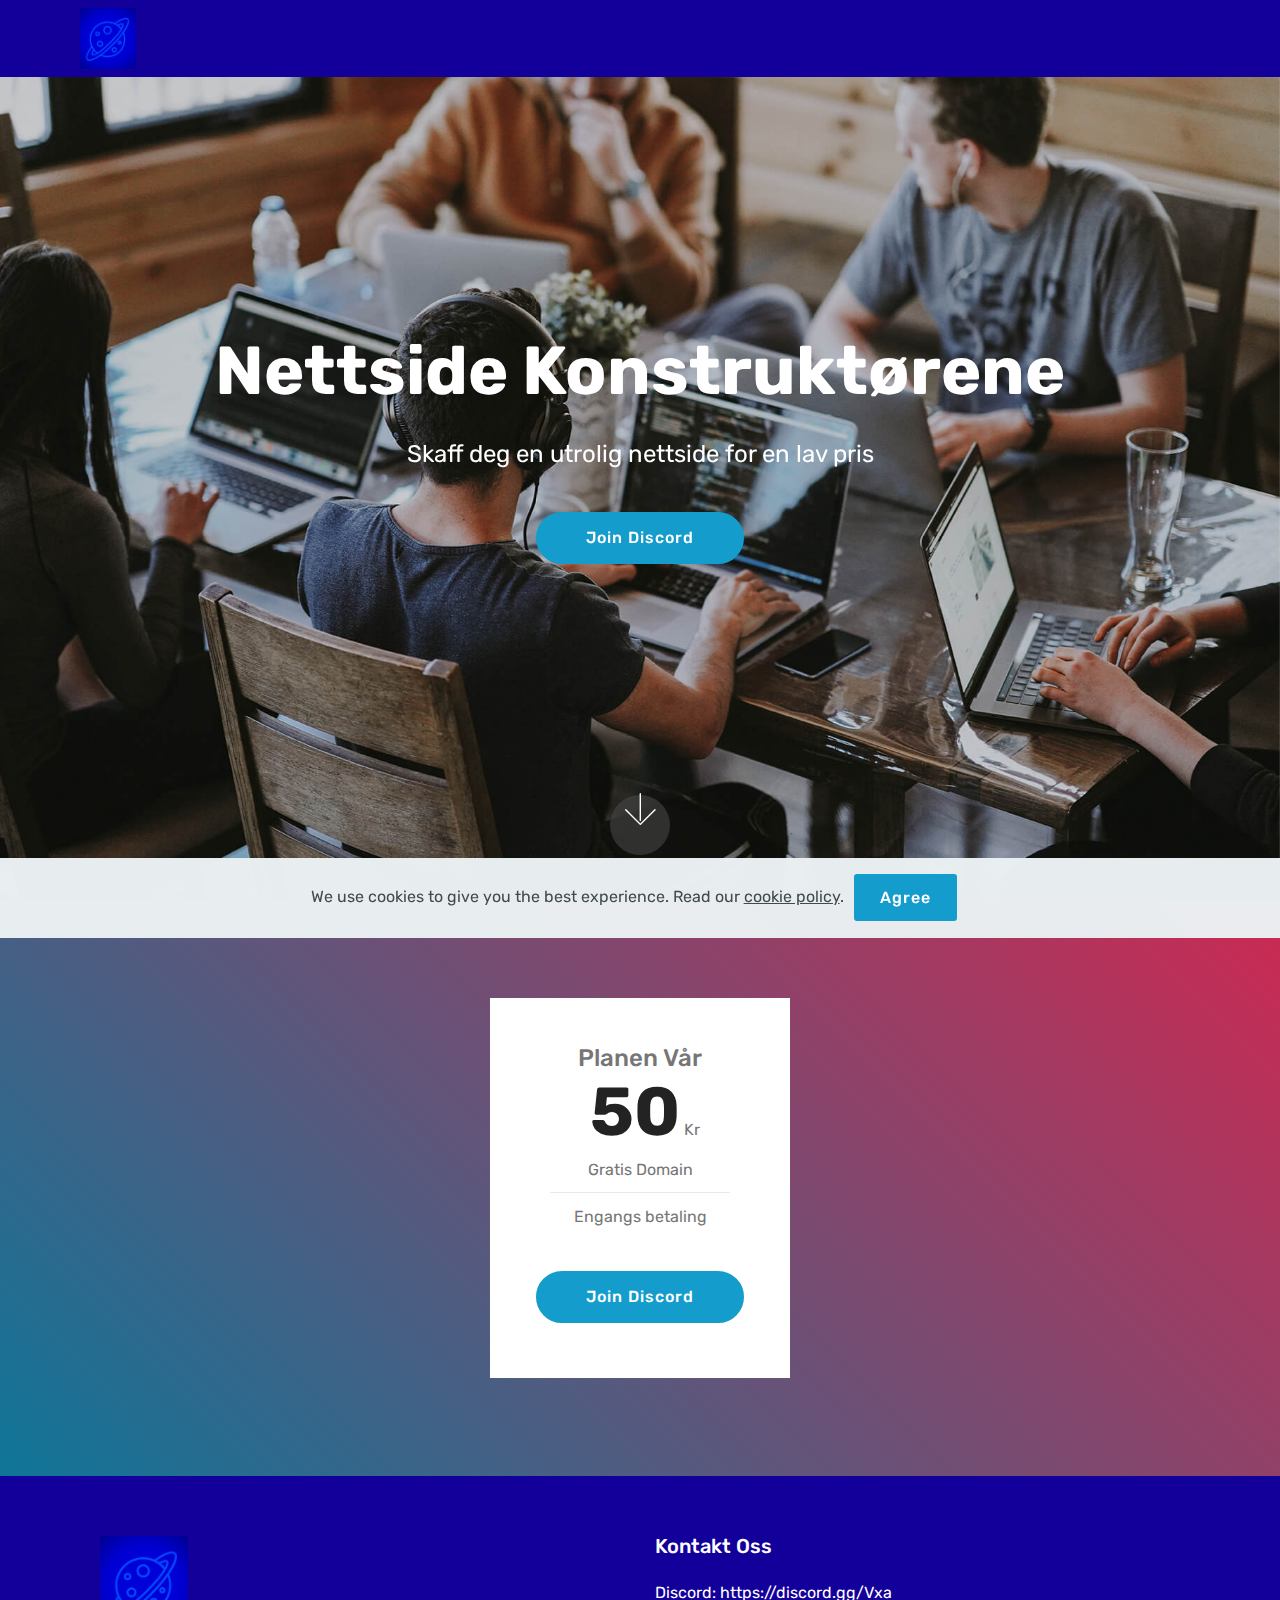
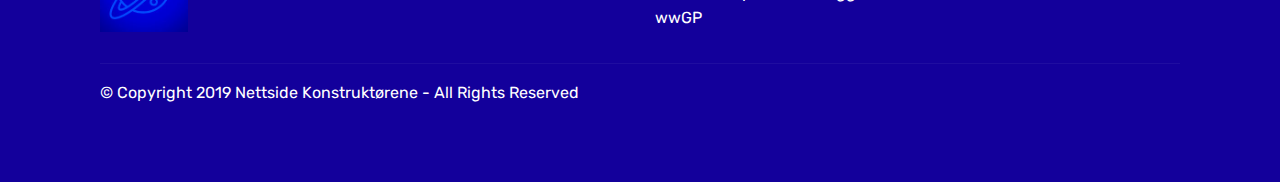
<file: home.html>
<!DOCTYPE html>
<html  >
<head>
  <!-- Site made with Mobirise Website Builder v4.11.6, https://mobirise.com -->
  <meta charset="UTF-8">
  <meta http-equiv="X-UA-Compatible" content="IE=edge">
  <meta name="generator" content="Mobirise v4.11.6, mobirise.com">
  <meta name="viewport" content="width=device-width, initial-scale=1, minimum-scale=1">
  <link rel="shortcut icon" href="assets/images/image0-122x133.jpg" type="image/x-icon">
  <meta name="description" content="">
  
  <title>Home</title>
  <link rel="stylesheet" href="assets/web/assets/mobirise-icons/mobirise-icons.css">
  <link rel="stylesheet" href="assets/bootstrap/css/bootstrap.min.css">
  <link rel="stylesheet" href="assets/bootstrap/css/bootstrap-grid.min.css">
  <link rel="stylesheet" href="assets/bootstrap/css/bootstrap-reboot.min.css">
  <link rel="stylesheet" href="assets/web/assets/gdpr-plugin/gdpr-styles.css">
  <link rel="stylesheet" href="assets/tether/tether.min.css">
  <link rel="stylesheet" href="assets/dropdown/css/style.css">
  <link rel="stylesheet" href="assets/socicon/css/styles.css">
  <link rel="stylesheet" href="assets/theme/css/style.css">
  <link rel="preload" as="style" href="assets/mobirise/css/mbr-additional.css"><link rel="stylesheet" href="assets/mobirise/css/mbr-additional.css" type="text/css">
  
  
  
</head>
<body>
  <section class="menu cid-qTkzRZLJNu" once="menu" id="menu1-0">

    

    <nav class="navbar navbar-expand beta-menu navbar-dropdown align-items-center navbar-fixed-top navbar-toggleable-sm">
        <button class="navbar-toggler navbar-toggler-right" type="button" data-toggle="collapse" data-target="#navbarSupportedContent" aria-controls="navbarSupportedContent" aria-expanded="false" aria-label="Toggle navigation">
            <div class="hamburger">
                <span></span>
                <span></span>
                <span></span>
                <span></span>
            </div>
        </button>
        <div class="menu-logo">
            <div class="navbar-brand">
                <span class="navbar-logo">
                    <a href="https://mobirise.com">
                         <img src="assets/images/image0-122x133.jpg" alt="Mobirise" title="" style="height: 3.8rem;">
                    </a>
                </span>
                
            </div>
        </div>
        <div class="collapse navbar-collapse" id="navbarSupportedContent">
            
            
        </div>
    </nav>
</section>

<section class="engine"><a href="https://mobirise.info/o">portfolio web templates</a></section><section class="cid-qTkA127IK8 mbr-fullscreen mbr-parallax-background" id="header2-1">

    

    

    <div class="container align-center">
        <div class="row justify-content-md-center">
            <div class="mbr-white col-md-10">
                <h1 class="mbr-section-title mbr-bold pb-3 mbr-fonts-style display-1">Nettside Konstruktørene</h1>
                
                <p class="mbr-text pb-3 mbr-fonts-style display-5">Skaff deg en utrolig nettside for en lav pris</p>
                <div class="mbr-section-btn"><a class="btn btn-md btn-primary display-4" href="https://discord.gg/VxawwGP">Join Discord</a></div>
            </div>
        </div>
    </div>
    <div class="mbr-arrow hidden-sm-down" aria-hidden="true">
        <a href="#next">
            <i class="mbri-down mbr-iconfont"></i>
        </a>
    </div>
</section>

<section class="pricing-table1 cid-rLTklNQaTr" id="pricing-tables1-3">

    

    
    <div class="container">
        <div class="media-container-row">

            <div class="plan col-12 mx-2 my-2 justify-content-center">
                <div class="plan-header text-center pt-5">
                    <h3 class="plan-title mbr-fonts-style display-5">
                        Planen Vår</h3>
                    <div class="plan-price">
                        <span class="price-value mbr-fonts-style display-5">&nbsp;</span>
                        <span class="price-figure mbr-fonts-style display-1">
                              50</span>
                        <small class="price-term mbr-fonts-style display-7">Kr</small>
                    </div>
                </div>
                <div class="plan-body pb-5">
                    <div class="plan-list align-center">
                        <ul class="list-group list-group-flush mbr-fonts-style display-7">
                            <li class="list-group-item">
                                Gratis Domain</li><li class="list-group-item">Engangs betaling</li>
                        </ul>
                    </div>
                    <div class="mbr-section-btn text-center pt-4"><a href="https://discord.gg/VxawwGP" class="btn btn-primary display-4">Join Discord</a></div>
                </div>
            </div>

            

            

            
        </div>
    </div>
</section>

<section class="cid-qTkAaeaxX5" id="footer1-2">

    

    

    <div class="container">
        <div class="media-container-row content text-white">
            <div class="col-12 col-md-3">
                <div class="media-wrap">
                    
                        <img src="assets/images/image0-192x209.jpg" alt="Mobirise" title="">
                    
                </div>
            </div>
            <div class="col-12 col-md-3 mbr-fonts-style display-7">
                <h5 class="pb-3"></h5>
                <p class="mbr-text"></p>
            </div>
            <div class="col-12 col-md-3 mbr-fonts-style display-7">
                <h5 class="pb-3">Kontakt Oss</h5>
                <p class="mbr-text">Discord:&nbsp;https://discord.gg/VxawwGP</p>
            </div>
            <div class="col-12 col-md-3 mbr-fonts-style display-7">
                <h5 class="pb-3"></h5>
                <p class="mbr-text"></p>
            </div>
        </div>
        <div class="footer-lower">
            <div class="media-container-row">
                <div class="col-sm-12">
                    <hr>
                </div>
            </div>
            <div class="media-container-row mbr-white">
                <div class="col-sm-6 copyright">
                    <p class="mbr-text mbr-fonts-style display-7">
                        © Copyright 2019 Nettside Konstruktørene - All Rights Reserved
                    </p>
                </div>
                <div class="col-md-6">
                    
                </div>
            </div>
        </div>
    </div>
</section><script type="text/javascript" class="cid-qTkAaeaxX5" id="footer1-2" data-rv-view="189">window.$crisp=[];window.CRISP_WEBSITE_ID="15fa328c-4309-4577-bf6b-16d356d0c192";(function(){d=document;s=d.createElement("script");s.src="https://client.crisp.chat/l.js";s.async=1;d.getElementsByTagName("head")[0].appendChild(s);})();</script>


  <script src="assets/web/assets/jquery/jquery.min.js"></script>
  <script src="assets/popper/popper.min.js"></script>
  <script src="assets/bootstrap/js/bootstrap.min.js"></script>
  <script src="assets/tether/tether.min.js"></script>
  <script src="assets/web/assets/cookies-alert-plugin/cookies-alert-core.js"></script>
  <script src="assets/web/assets/cookies-alert-plugin/cookies-alert-script.js"></script>
  <script src="assets/smoothscroll/smooth-scroll.js"></script>
  <script src="assets/dropdown/js/nav-dropdown.js"></script>
  <script src="assets/dropdown/js/navbar-dropdown.js"></script>
  <script src="assets/touchswipe/jquery.touch-swipe.min.js"></script>
  <script src="assets/parallax/jarallax.min.js"></script>
  <script src="assets/theme/js/script.js"></script>
  
  
<input name="cookieData" type="hidden" data-cookie-customDialogSelector='null' data-cookie-colorText='#424a4d' data-cookie-colorBg='rgba(234, 239, 241, 0.99)' data-cookie-textButton='Agree' data-cookie-colorButton='' data-cookie-colorLink='#424a4d' data-cookie-underlineLink='true' data-cookie-text="We use cookies to give you the best experience. Read our <a href='privacy.html'>cookie policy</a>.">
  </body>
</html>
</file>
<file: assets/web/assets/mobirise-icons/mobirise-icons.css>
@font-face {
  font-family: 'MobiriseIcons';
  src:  url('mobirise-icons.eot?spat4u');
  src:  url('mobirise-icons.eot?spat4u#iefix') format('embedded-opentype'),
    url('mobirise-icons.ttf?spat4u') format('truetype'),
    url('mobirise-icons.woff?spat4u') format('woff'),
    url('mobirise-icons.svg?spat4u#MobiriseIcons') format('svg');
  font-weight: normal;
  font-style: normal;
  font-display: swap;
}

[class^="mbri-"], [class*=" mbri-"] {
  /* use !important to prevent issues with browser extensions that change fonts */
  font-family: MobiriseIcons !important;
  speak: none;
  font-style: normal;
  font-weight: normal;
  font-variant: normal;
  text-transform: none;
  line-height: 1;

  /* Better Font Rendering =========== */
  -webkit-font-smoothing: antialiased;
  -moz-osx-font-smoothing: grayscale;
}

.mbri-add-submenu:before {
  content: "\e900";
}
.mbri-alert:before {
  content: "\e901";
}
.mbri-align-center:before {
  content: "\e902";
}
.mbri-align-justify:before {
  content: "\e903";
}
.mbri-align-left:before {
  content: "\e904";
}
.mbri-align-right:before {
  content: "\e905";
}
.mbri-android:before {
  content: "\e906";
}
.mbri-apple:before {
  content: "\e907";
}
.mbri-arrow-down:before {
  content: "\e908";
}
.mbri-arrow-next:before {
  content: "\e909";
}
.mbri-arrow-prev:before {
  content: "\e90a";
}
.mbri-arrow-up:before {
  content: "\e90b";
}
.mbri-bold:before {
  content: "\e90c";
}
.mbri-bookmark:before {
  content: "\e90d";
}
.mbri-bootstrap:before {
  content: "\e90e";
}
.mbri-briefcase:before {
  content: "\e90f";
}
.mbri-browse:before {
  content: "\e910";
}
.mbri-bulleted-list:before {
  content: "\e911";
}
.mbri-calendar:before {
  content: "\e912";
}
.mbri-camera:before {
  content: "\e913";
}
.mbri-cart-add:before {
  content: "\e914";
}
.mbri-cart-full:before {
  content: "\e915";
}
.mbri-cash:before {
  content: "\e916";
}
.mbri-change-style:before {
  content: "\e917";
}
.mbri-chat:before {
  content: "\e918";
}
.mbri-clock:before {
  content: "\e919";
}
.mbri-close:before {
  content: "\e91a";
}
.mbri-cloud:before {
  content: "\e91b";
}
.mbri-code:before {
  content: "\e91c";
}
.mbri-contact-form:before {
  content: "\e91d";
}
.mbri-credit-card:before {
  content: "\e91e";
}
.mbri-cursor-click:before {
  content: "\e91f";
}
.mbri-cust-feedback:before {
  content: "\e920";
}
.mbri-database:before {
  content: "\e921";
}
.mbri-delivery:before {
  content: "\e922";
}
.mbri-desktop:before {
  content: "\e923";
}
.mbri-devices:before {
  content: "\e924";
}
.mbri-down:before {
  content: "\e925";
}
.mbri-download:before {
  content: "\e989";
}
.mbri-drag-n-drop:before {
  content: "\e927";
}
.mbri-drag-n-drop2:before {
  content: "\e928";
}
.mbri-edit:before {
  content: "\e929";
}
.mbri-edit2:before {
  content: "\e92a";
}
.mbri-error:before {
  content: "\e92b";
}
.mbri-extension:before {
  content: "\e92c";
}
.mbri-features:before {
  content: "\e92d";
}
.mbri-file:before {
  content: "\e92e";
}
.mbri-flag:before {
  content: "\e92f";
}
.mbri-folder:before {
  content: "\e930";
}
.mbri-gift:before {
  content: "\e931";
}
.mbri-github:before {
  content: "\e932";
}
.mbri-globe:before {
  content: "\e933";
}
.mbri-globe-2:before {
  content: "\e934";
}
.mbri-growing-chart:before {
  content: "\e935";
}
.mbri-hearth:before {
  content: "\e936";
}
.mbri-help:before {
  content: "\e937";
}
.mbri-home:before {
  content: "\e938";
}
.mbri-hot-cup:before {
  content: "\e939";
}
.mbri-idea:before {
  content: "\e93a";
}
.mbri-image-gallery:before {
  content: "\e93b";
}
.mbri-image-slider:before {
  content: "\e93c";
}
.mbri-info:before {
  content: "\e93d";
}
.mbri-italic:before {
  content: "\e93e";
}
.mbri-key:before {
  content: "\e93f";
}
.mbri-laptop:before {
  content: "\e940";
}
.mbri-layers:before {
  content: "\e941";
}
.mbri-left-right:before {
  content: "\e942";
}
.mbri-left:before {
  content: "\e943";
}
.mbri-letter:before {
  content: "\e944";
}
.mbri-like:before {
  content: "\e945";
}
.mbri-link:before {
  content: "\e946";
}
.mbri-lock:before {
  content: "\e947";
}
.mbri-login:before {
  content: "\e948";
}
.mbri-logout:before {
  content: "\e949";
}
.mbri-magic-stick:before {
  content: "\e94a";
}
.mbri-map-pin:before {
  content: "\e94b";
}
.mbri-menu:before {
  content: "\e94c";
}
.mbri-mobile:before {
  content: "\e94d";
}
.mbri-mobile2:before {
  content: "\e94e";
}
.mbri-mobirise:before {
  content: "\e94f";
}
.mbri-more-horizontal:before {
  content: "\e950";
}
.mbri-more-vertical:before {
  content: "\e951";
}
.mbri-music:before {
  content: "\e952";
}
.mbri-new-file:before {
  content: "\e953";
}
.mbri-numbered-list:before {
  content: "\e954";
}
.mbri-opened-folder:before {
  content: "\e955";
}
.mbri-pages:before {
  content: "\e956";
}
.mbri-paper-plane:before {
  content: "\e957";
}
.mbri-paperclip:before {
  content: "\e958";
}
.mbri-photo:before {
  content: "\e959";
}
.mbri-photos:before {
  content: "\e95a";
}
.mbri-pin:before {
  content: "\e95b";
}
.mbri-play:before {
  content: "\e95c";
}
.mbri-plus:before {
  content: "\e95d";
}
.mbri-preview:before {
  content: "\e95e";
}
.mbri-print:before {
  content: "\e95f";
}
.mbri-protect:before {
  content: "\e960";
}
.mbri-question:before {
  content: "\e961";
}
.mbri-quote-left:before {
  content: "\e962";
}
.mbri-quote-right:before {
  content: "\e963";
}
.mbri-refresh:before {
  content: "\e964";
}
.mbri-responsive:before {
  content: "\e965";
}
.mbri-right:before {
  content: "\e966";
}
.mbri-rocket:before {
  content: "\e967";
}
.mbri-sad-face:before {
  content: "\e968";
}
.mbri-sale:before {
  content: "\e969";
}
.mbri-save:before {
  content: "\e96a";
}
.mbri-search:before {
  content: "\e96b";
}
.mbri-setting:before {
  content: "\e96c";
}
.mbri-setting2:before {
  content: "\e96d";
}
.mbri-setting3:before {
  content: "\e96e";
}
.mbri-share:before {
  content: "\e96f";
}
.mbri-shopping-bag:before {
  content: "\e970";
}
.mbri-shopping-basket:before {
  content: "\e971";
}
.mbri-shopping-cart:before {
  content: "\e972";
}
.mbri-sites:before {
  content: "\e973";
}
.mbri-smile-face:before {
  content: "\e974";
}
.mbri-speed:before {
  content: "\e975";
}
.mbri-star:before {
  content: "\e976";
}
.mbri-success:before {
  content: "\e977";
}
.mbri-sun:before {
  content: "\e978";
}
.mbri-sun2:before {
  content: "\e979";
}
.mbri-tablet:before {
  content: "\e97a";
}
.mbri-tablet-vertical:before {
  content: "\e97b";
}
.mbri-target:before {
  content: "\e97c";
}
.mbri-timer:before {
  content: "\e97d";
}
.mbri-to-ftp:before {
  content: "\e97e";
}
.mbri-to-local-drive:before {
  content: "\e97f";
}
.mbri-touch-swipe:before {
  content: "\e980";
}
.mbri-touch:before {
  content: "\e981";
}
.mbri-trash:before {
  content: "\e982";
}
.mbri-underline:before {
  content: "\e983";
}
.mbri-unlink:before {
  content: "\e984";
}
.mbri-unlock:before {
  content: "\e985";
}
.mbri-up-down:before {
  content: "\e986";
}
.mbri-up:before {
  content: "\e987";
}
.mbri-update:before {
  content: "\e988";
}
.mbri-upload:before {
 content: "\e926"; 
}
.mbri-user:before {
  content: "\e98a";
}
.mbri-user2:before {
  content: "\e98b";
}
.mbri-users:before {
  content: "\e98c";
}
.mbri-video:before {
  content: "\e98d";
}
.mbri-video-play:before {
  content: "\e98e";
}
.mbri-watch:before {
  content: "\e98f";
}
.mbri-website-theme:before {
  content: "\e990";
}
.mbri-wifi:before {
  content: "\e991";
}
.mbri-windows:before {
  content: "\e992";
}
.mbri-zoom-out:before {
  content: "\e993";
}
.mbri-redo:before {
  content: "\e994";
}
.mbri-undo:before {
  content: "\e995";
}
</file>
<file: assets/web/assets/gdpr-plugin/gdpr-styles.css>
.gdpr-block {
    padding: 10px;
    font-size: 14px;
    display: block;
    width: 100%;
    text-align: center;
}
.gdpr-block.covert {
	display: none;
}
.textGDPR {
    position: relative;
}
.gdpr-block label span.textGDPR input[name='gdpr']{
    width: 15px;
    height: 15px;
    margin: 0;
    position: absolute;
    top: 2px;
    left: -20px;
}
.gdpr-block label {
    color: #a7a7a7;
    vertical-align: middle;
    user-select: none;
    margin-bottom: 0;
}
</file>
<file: assets/dropdown/css/style.css>
.navbar-dropdown {
  left: 0;
  padding: 0;
  position: absolute;
  right: 0;
  top: 0;
  transition: all 0.45s ease;
  z-index: 1030;
  background: #282828; }
  .navbar-dropdown .navbar-logo {
    margin-right: 0.8rem;
    transition: margin 0.3s ease-in-out;
    vertical-align: middle; }
    .navbar-dropdown .navbar-logo img {
      height: 3.125rem;
      transition: all 0.3s ease-in-out; }
    .navbar-dropdown .navbar-logo.mbr-iconfont {
      font-size: 3.125rem;
      line-height: 3.125rem; }
  .navbar-dropdown .navbar-caption {
    font-weight: 700;
    white-space: normal;
    vertical-align: -4px;
    line-height: 3.125rem !important; }
    .navbar-dropdown .navbar-caption, .navbar-dropdown .navbar-caption:hover {
      color: inherit;
      text-decoration: none; }
  .navbar-dropdown .mbr-iconfont + .navbar-caption {
    vertical-align: -1px; }
  .navbar-dropdown.navbar-fixed-top {
    position: fixed; }
  .navbar-dropdown .navbar-brand span {
    vertical-align: -4px; }
  .navbar-dropdown.bg-color.transparent {
    background: none; }
  .navbar-dropdown.navbar-short .navbar-brand {
    padding: 0.625rem 0; }
    .navbar-dropdown.navbar-short .navbar-brand span {
      vertical-align: -1px; }
  .navbar-dropdown.navbar-short .navbar-caption {
    line-height: 2.375rem !important;
    vertical-align: -2px; }
  .navbar-dropdown.navbar-short .navbar-logo {
    margin-right: 0.5rem; }
    .navbar-dropdown.navbar-short .navbar-logo img {
      height: 2.375rem; }
    .navbar-dropdown.navbar-short .navbar-logo.mbr-iconfont {
      font-size: 2.375rem;
      line-height: 2.375rem; }
  .navbar-dropdown.navbar-short .mbr-table-cell {
    height: 3.625rem; }
  .navbar-dropdown .navbar-close {
    left: 0.6875rem;
    position: fixed;
    top: 0.75rem;
    z-index: 1000; }
  .navbar-dropdown .hamburger-icon {
    content: "";
    display: inline-block;
    vertical-align: middle;
    width: 16px;
    -webkit-box-shadow: 0 -6px 0 1px #282828,0 0 0 1px #282828,0 6px 0 1px #282828;
    -moz-box-shadow: 0 -6px 0 1px #282828,0 0 0 1px #282828,0 6px 0 1px #282828;
    box-shadow: 0 -6px 0 1px #282828,0 0 0 1px #282828,0 6px 0 1px #282828; }

.dropdown-menu .dropdown-toggle[data-toggle="dropdown-submenu"]::after {
  border-bottom: 0.35em solid transparent;
  border-left: 0.35em solid;
  border-right: 0;
  border-top: 0.35em solid transparent;
  margin-left: 0.3rem; }

.dropdown-menu .dropdown-item:focus {
  outline: 0; }

.nav-dropdown {
  font-size: 0.75rem;
  font-weight: 500;
  height: auto !important; }
  .nav-dropdown .nav-btn {
    padding-left: 1rem; }
  .nav-dropdown .link {
    margin: .667em 1.667em;
    font-weight: 500;
    padding: 0;
    transition: color .2s ease-in-out; }
    .nav-dropdown .link.dropdown-toggle {
      margin-right: 2.583em; }
      .nav-dropdown .link.dropdown-toggle::after {
        margin-left: .25rem;
        border-top: 0.35em solid;
        border-right: 0.35em solid transparent;
        border-left: 0.35em solid transparent;
        border-bottom: 0; }
      .nav-dropdown .link.dropdown-toggle[aria-expanded="true"] {
        margin: 0;
        padding: 0.667em 3.263em  0.667em 1.667em; }
  .nav-dropdown .link::after,
  .nav-dropdown .dropdown-item::after {
    color: inherit; }
  .nav-dropdown .btn {
    font-size: 0.75rem;
    font-weight: 700;
    letter-spacing: 0;
    margin-bottom: 0;
    padding-left: 1.25rem;
    padding-right: 1.25rem; }
  .nav-dropdown .dropdown-menu {
    border-radius: 0;
    border: 0;
    left: 0;
    margin: 0;
    padding-bottom: 1.25rem;
    padding-top: 1.25rem;
    position: relative; }
  .nav-dropdown .dropdown-submenu {
    margin-left: 0.125rem;
    top: 0; }
  .nav-dropdown .dropdown-item {
    font-weight: 500;
    line-height: 2;
    padding: 0.3846em 4.615em 0.3846em 1.5385em;
    position: relative;
    transition: color .2s ease-in-out, background-color .2s ease-in-out; }
    .nav-dropdown .dropdown-item::after {
      margin-top: -0.3077em;
      position: absolute;
      right: 1.1538em;
      top: 50%; }
    .nav-dropdown .dropdown-item:focus, .nav-dropdown .dropdown-item:hover {
      background: none; }

@media (max-width: 767px) {
  .nav-dropdown.navbar-toggleable-sm {
    bottom: 0;
    display: none;
    left: 0;
    overflow-x: hidden;
    position: fixed;
    top: 0;
    transform: translateX(-100%);
    -ms-transform: translateX(-100%);
    -webkit-transform: translateX(-100%);
    width: 18.75rem;
    z-index: 999; } }
.nav-dropdown.navbar-toggleable-xl {
  bottom: 0;
  display: none;
  left: 0;
  overflow-x: hidden;
  position: fixed;
  top: 0;
  transform: translateX(-100%);
  -ms-transform: translateX(-100%);
  -webkit-transform: translateX(-100%);
  width: 18.75rem;
  z-index: 999; }

.nav-dropdown-sm {
  display: block !important;
  overflow-x: hidden;
  overflow: auto;
  padding-top: 3.875rem; }
  .nav-dropdown-sm::after {
    content: "";
    display: block;
    height: 3rem;
    width: 100%; }
  .nav-dropdown-sm.collapse.in ~ .navbar-close {
    display: block !important; }
  .nav-dropdown-sm.collapsing, .nav-dropdown-sm.collapse.in {
    transform: translateX(0);
    -ms-transform: translateX(0);
    -webkit-transform: translateX(0);
    transition: all 0.25s ease-out;
    -webkit-transition: all 0.25s ease-out;
    background: #282828; }
  .nav-dropdown-sm.collapsing[aria-expanded="false"] {
    transform: translateX(-100%);
    -ms-transform: translateX(-100%);
    -webkit-transform: translateX(-100%); }
  .nav-dropdown-sm .nav-item {
    display: block;
    margin-left: 0 !important;
    padding-left: 0; }
  .nav-dropdown-sm .link,
  .nav-dropdown-sm .dropdown-item {
    border-top: 1px dotted rgba(255, 255, 255, 0.1);
    font-size: 0.8125rem;
    line-height: 1.6;
    margin: 0 !important;
    padding: 0.875rem 2.4rem 0.875rem 1.5625rem !important;
    position: relative;
    white-space: normal; }
    .nav-dropdown-sm .link:focus, .nav-dropdown-sm .link:hover,
    .nav-dropdown-sm .dropdown-item:focus,
    .nav-dropdown-sm .dropdown-item:hover {
      background: rgba(0, 0, 0, 0.2) !important;
      color: #c0a375; }
  .nav-dropdown-sm .nav-btn {
    position: relative;
    padding: 1.5625rem 1.5625rem 0 1.5625rem; }
    .nav-dropdown-sm .nav-btn::before {
      border-top: 1px dotted rgba(255, 255, 255, 0.1);
      content: "";
      left: 0;
      position: absolute;
      top: 0;
      width: 100%; }
    .nav-dropdown-sm .nav-btn + .nav-btn {
      padding-top: 0.625rem; }
      .nav-dropdown-sm .nav-btn + .nav-btn::before {
        display: none; }
  .nav-dropdown-sm .btn {
    padding: 0.625rem 0; }
  .nav-dropdown-sm .dropdown-toggle[data-toggle="dropdown-submenu"]::after {
    margin-left: .25rem;
    border-top: 0.35em solid;
    border-right: 0.35em solid transparent;
    border-left: 0.35em solid transparent;
    border-bottom: 0; }
  .nav-dropdown-sm .dropdown-toggle[data-toggle="dropdown-submenu"][aria-expanded="true"]::after {
    border-top: 0;
    border-right: 0.35em solid transparent;
    border-left: 0.35em solid transparent;
    border-bottom: 0.35em solid; }
  .nav-dropdown-sm .dropdown-menu {
    margin: 0;
    padding: 0;
    position: relative;
    top: 0;
    left: 0;
    width: 100%;
    border: 0;
    float: none;
    border-radius: 0;
    background: none; }
  .nav-dropdown-sm .dropdown-submenu {
    left: 100%;
    margin-left: 0.125rem;
    margin-top: -1.25rem;
    top: 0; }

.navbar-toggleable-sm .nav-dropdown .dropdown-menu {
  position: absolute; }

.navbar-toggleable-sm .nav-dropdown .dropdown-submenu {
  left: 100%;
  margin-left: 0.125rem;
  margin-top: -1.25rem;
  top: 0; }

.navbar-toggleable-sm.opened .nav-dropdown .dropdown-menu {
  position: relative; }

.navbar-toggleable-sm.opened .nav-dropdown .dropdown-submenu {
  left: 0;
  margin-left: 00rem;
  margin-top: 0rem;
  top: 0; }

.is-builder .nav-dropdown.collapsing {
  transition: none !important; }

/*# sourceMappingURL=style.css.map */
</file>
<file: assets/socicon/css/styles.css>
@charset "UTF-8";

@font-face {
  font-family: "socicon";
  src:url("../fonts/socicon.eot");
  src:url("../fonts/socicon.eot?#iefix") format("embedded-opentype"),
    url("../fonts/socicon.woff") format("woff"),
    url("../fonts/socicon.ttf") format("truetype"),
    url("../fonts/socicon.svg#socicon") format("svg");
  font-weight: normal;
  font-style: normal;
  font-display:swap;
}

[data-icon]:before {
  font-family: "socicon" !important;
  content: attr(data-icon);
  font-style: normal !important;
  font-weight: normal !important;
  font-variant: normal !important;
  text-transform: none !important;
  speak: none;
  line-height: 1;
  -webkit-font-smoothing: antialiased;
  -moz-osx-font-smoothing: grayscale;
}

[class^="socicon-"]:before,
[class*=" socicon-"]:before {
  font-family: "socicon" !important;
  font-style: normal !important;
  font-weight: normal !important;
  font-variant: normal !important;
  text-transform: none !important;
  speak: none;
  line-height: 1;
  -webkit-font-smoothing: antialiased;
  -moz-osx-font-smoothing: grayscale;
}

.socicon-modelmayhem:before {
  content: "\e000";
}
.socicon-mixcloud:before {
  content: "\e001";
}
.socicon-drupal:before {
  content: "\e002";
}
.socicon-swarm:before {
  content: "\e003";
}
.socicon-istock:before {
  content: "\e004";
}
.socicon-yammer:before {
  content: "\e005";
}
.socicon-ello:before {
  content: "\e006";
}
.socicon-stackoverflow:before {
  content: "\e007";
}
.socicon-persona:before {
  content: "\e008";
}
.socicon-triplej:before {
  content: "\e009";
}
.socicon-houzz:before {
  content: "\e00a";
}
.socicon-rss:before {
  content: "\e00b";
}
.socicon-paypal:before {
  content: "\e00c";
}
.socicon-odnoklassniki:before {
  content: "\e00d";
}
.socicon-airbnb:before {
  content: "\e00e";
}
.socicon-periscope:before {
  content: "\e00f";
}
.socicon-outlook:before {
  content: "\e010";
}
.socicon-coderwall:before {
  content: "\e011";
}
.socicon-tripadvisor:before {
  content: "\e012";
}
.socicon-appnet:before {
  content: "\e013";
}
.socicon-goodreads:before {
  content: "\e014";
}
.socicon-tripit:before {
  content: "\e015";
}
.socicon-lanyrd:before {
  content: "\e016";
}
.socicon-slideshare:before {
  content: "\e017";
}
.socicon-buffer:before {
  content: "\e018";
}
.socicon-disqus:before {
  content: "\e019";
}
.socicon-vkontakte:before {
  content: "\e01a";
}
.socicon-whatsapp:before {
  content: "\e01b";
}
.socicon-patreon:before {
  content: "\e01c";
}
.socicon-storehouse:before {
  content: "\e01d";
}
.socicon-pocket:before {
  content: "\e01e";
}
.socicon-mail:before {
  content: "\e01f";
}
.socicon-blogger:before {
  content: "\e020";
}
.socicon-technorati:before {
  content: "\e021";
}
.socicon-reddit:before {
  content: "\e022";
}
.socicon-dribbble:before {
  content: "\e023";
}
.socicon-stumbleupon:before {
  content: "\e024";
}
.socicon-digg:before {
  content: "\e025";
}
.socicon-envato:before {
  content: "\e026";
}
.socicon-behance:before {
  content: "\e027";
}
.socicon-delicious:before {
  content: "\e028";
}
.socicon-deviantart:before {
  content: "\e029";
}
.socicon-forrst:before {
  content: "\e02a";
}
.socicon-play:before {
  content: "\e02b";
}
.socicon-zerply:before {
  content: "\e02c";
}
.socicon-wikipedia:before {
  content: "\e02d";
}
.socicon-apple:before {
  content: "\e02e";
}
.socicon-flattr:before {
  content: "\e02f";
}
.socicon-github:before {
  content: "\e030";
}
.socicon-renren:before {
  content: "\e031";
}
.socicon-friendfeed:before {
  content: "\e032";
}
.socicon-newsvine:before {
  content: "\e033";
}
.socicon-identica:before {
  content: "\e034";
}
.socicon-bebo:before {
  content: "\e035";
}
.socicon-zynga:before {
  content: "\e036";
}
.socicon-steam:before {
  content: "\e037";
}
.socicon-xbox:before {
  content: "\e038";
}
.socicon-windows:before {
  content: "\e039";
}
.socicon-qq:before {
  content: "\e03a";
}
.socicon-douban:before {
  content: "\e03b";
}
.socicon-meetup:before {
  content: "\e03c";
}
.socicon-playstation:before {
  content: "\e03d";
}
.socicon-android:before {
  content: "\e03e";
}
.socicon-snapchat:before {
  content: "\e03f";
}
.socicon-twitter:before {
  content: "\e040";
}
.socicon-facebook:before {
  content: "\e041";
}
.socicon-googleplus:before {
  content: "\e042";
}
.socicon-pinterest:before {
  content: "\e043";
}
.socicon-foursquare:before {
  content: "\e044";
}
.socicon-yahoo:before {
  content: "\e045";
}
.socicon-skype:before {
  content: "\e046";
}
.socicon-yelp:before {
  content: "\e047";
}
.socicon-feedburner:before {
  content: "\e048";
}
.socicon-linkedin:before {
  content: "\e049";
}
.socicon-viadeo:before {
  content: "\e04a";
}
.socicon-xing:before {
  content: "\e04b";
}
.socicon-myspace:before {
  content: "\e04c";
}
.socicon-soundcloud:before {
  content: "\e04d";
}
.socicon-spotify:before {
  content: "\e04e";
}
.socicon-grooveshark:before {
  content: "\e04f";
}
.socicon-lastfm:before {
  content: "\e050";
}
.socicon-youtube:before {
  content: "\e051";
}
.socicon-vimeo:before {
  content: "\e052";
}
.socicon-dailymotion:before {
  content: "\e053";
}
.socicon-vine:before {
  content: "\e054";
}
.socicon-flickr:before {
  content: "\e055";
}
.socicon-500px:before {
  content: "\e056";
}
.socicon-wordpress:before {
  content: "\e058";
}
.socicon-tumblr:before {
  content: "\e059";
}
.socicon-twitch:before {
  content: "\e05a";
}
.socicon-8tracks:before {
  content: "\e05b";
}
.socicon-amazon:before {
  content: "\e05c";
}
.socicon-icq:before {
  content: "\e05d";
}
.socicon-smugmug:before {
  content: "\e05e";
}
.socicon-ravelry:before {
  content: "\e05f";
}
.socicon-weibo:before {
  content: "\e060";
}
.socicon-baidu:before {
  content: "\e061";
}
.socicon-angellist:before {
  content: "\e062";
}
.socicon-ebay:before {
  content: "\e063";
}
.socicon-imdb:before {
  content: "\e064";
}
.socicon-stayfriends:before {
  content: "\e065";
}
.socicon-residentadvisor:before {
  content: "\e066";
}
.socicon-google:before {
  content: "\e067";
}
.socicon-yandex:before {
  content: "\e068";
}
.socicon-sharethis:before {
  content: "\e069";
}
.socicon-bandcamp:before {
  content: "\e06a";
}
.socicon-itunes:before {
  content: "\e06b";
}
.socicon-deezer:before {
  content: "\e06c";
}
.socicon-telegram:before {
  content: "\e06e";
}
.socicon-openid:before {
  content: "\e06f";
}
.socicon-amplement:before {
  content: "\e070";
}
.socicon-viber:before {
  content: "\e071";
}
.socicon-zomato:before {
  content: "\e072";
}
.socicon-draugiem:before {
  content: "\e074";
}
.socicon-endomodo:before {
  content: "\e075";
}
.socicon-filmweb:before {
  content: "\e076";
}
.socicon-stackexchange:before {
  content: "\e077";
}
.socicon-wykop:before {
  content: "\e078";
}
.socicon-teamspeak:before {
  content: "\e079";
}
.socicon-teamviewer:before {
  content: "\e07a";
}
.socicon-ventrilo:before {
  content: "\e07b";
}
.socicon-younow:before {
  content: "\e07c";
}
.socicon-raidcall:before {
  content: "\e07d";
}
.socicon-mumble:before {
  content: "\e07e";
}
.socicon-medium:before {
  content: "\e06d";
}
.socicon-bebee:before {
  content: "\e07f";
}
.socicon-hitbox:before {
  content: "\e080";
}
.socicon-reverbnation:before {
  content: "\e081";
}
.socicon-formulr:before {
  content: "\e082";
}
.socicon-instagram:before {
  content: "\e057";
}
.socicon-battlenet:before {
  content: "\e083";
}
.socicon-chrome:before {
  content: "\e084";
}
.socicon-discord:before {
  content: "\e086";
}
.socicon-issuu:before {
  content: "\e087";
}
.socicon-macos:before {
  content: "\e088";
}
.socicon-firefox:before {
  content: "\e089";
}
.socicon-opera:before {
  content: "\e08d";
}
.socicon-keybase:before {
  content: "\e090";
}
.socicon-alliance:before {
  content: "\e091";
}
.socicon-livejournal:before {
  content: "\e092";
}
.socicon-googlephotos:before {
  content: "\e093";
}
.socicon-horde:before {
  content: "\e094";
}
.socicon-etsy:before {
  content: "\e095";
}
.socicon-zapier:before {
  content: "\e096";
}
.socicon-google-scholar:before {
  content: "\e097";
}
.socicon-researchgate:before {
  content: "\e098";
}
.socicon-wechat:before {
  content: "\e099";
}
.socicon-strava:before {
  content: "\e09a";
}
.socicon-line:before {
  content: "\e09b";
}
.socicon-lyft:before {
  content: "\e09c";
}
.socicon-uber:before {
  content: "\e09d";
}
.socicon-songkick:before {
  content: "\e09e";
}
.socicon-viewbug:before {
  content: "\e09f";
}
.socicon-googlegroups:before {
  content: "\e0a0";
}
.socicon-quora:before {
  content: "\e073";
}
.socicon-diablo:before {
  content: "\e085";
}
.socicon-blizzard:before {
  content: "\e0a1";
}
.socicon-hearthstone:before {
  content: "\e08b";
}
.socicon-heroes:before {
  content: "\e08a";
}
.socicon-overwatch:before {
  content: "\e08c";
}
.socicon-warcraft:before {
  content: "\e08e";
}
.socicon-starcraft:before {
  content: "\e08f";
}
.socicon-beam:before {
  content: "\e0a2";
}
.socicon-curse:before {
  content: "\e0a3";
}
.socicon-player:before {
  content: "\e0a4";
}
.socicon-streamjar:before {
  content: "\e0a5";
}
.socicon-nintendo:before {
  content: "\e0a6";
}
.socicon-hellocoton:before {
  content: "\e0a7";
}
</file>
<file: assets/theme/css/style.css>
/*!
 * Mobirise v4 theme (https://mobirise.com/)
 * Copyright 2017 Mobirise
 */
section {
  background-color: #eeeeee; }

body {
  font-style: normal;
  line-height: 1.5; }

section,
.container,
.container-fluid {
  position: relative;
  word-wrap: break-word; }

a.mbr-iconfont:hover {
  text-decoration: none; }

.article .lead p,
.article .lead ul,
.article .lead ol,
.article .lead pre,
.article .lead blockquote {
  margin-bottom: 0; }

ul,
ol,
pre,
blockquote {
  margin-bottom: 2.3125rem; }

pre {
  background: #f4f4f4;
  padding: 10px 24px;
  white-space: pre-wrap; }

.inactive {
  -webkit-user-select: none;
  -moz-user-select: none;
  -ms-user-select: none;
  user-select: none;
  pointer-events: none;
  -webkit-user-drag: none;
  user-drag: none; }

.mbr-section__comments .row {
  justify-content: center;
  -webkit-justify-content: center; }

a {
  font-style: normal;
  font-weight: 400;
  cursor: pointer; }
  a, a:hover {
    text-decoration: none; }

figure {
  margin-bottom: 0; }

body {
  color: #232323; }

h1,
h2,
h3,
h4,
h5,
h6,
.h1,
.h2,
.h3,
.h4,
.h5,
.h6,
.display-1,
.display-2,
.display-3,
.display-4 {
  line-height: 1;
  word-break: break-word;
  word-wrap: break-word; }

.mbr-section-title {
  font-style: normal;
  line-height: 1.2; }

.mbr-section-subtitle {
  line-height: 1.3; }

.mbr-text {
  font-style: normal;
  line-height: 1.6; }

b,
strong {
  font-weight: bold; }

blockquote {
  padding: 10px 0 10px 20px;
  position: relative;
  border-left: 2px solid;
  border-color: #ff3366; }

input:-webkit-autofill, input:-webkit-autofill:hover, input:-webkit-autofill:focus, input:-webkit-autofill:active {
  transition-delay: 9999s;
  transition-property: background-color, color; }

textarea[type='hidden'] {
  display: none; }

body {
  position: relative; }

section {
  background-position: 50% 50%;
  background-repeat: no-repeat;
  background-size: cover; }
  section .mbr-background-video,
  section .mbr-background-video-preview {
    position: absolute;
    bottom: 0;
    left: 0;
    right: 0;
    top: 0; }

.hidden {
  visibility: hidden; }

.mbr-z-index20 {
  z-index: 20; }

/*! Base colors */
.mbr-white {
  color: #ffffff; }

.mbr-black {
  color: #000000; }

.mbr-bg-white {
  background-color: #ffffff; }

.mbr-bg-black {
  background-color: #000000; }

/*! Text-aligns */
.align-left {
  text-align: left; }

.align-center {
  text-align: center; }

.align-right {
  text-align: right; }

@media (max-width: 767px) {
  .align-left,
  .align-center,
  .align-right,
  .mbr-section-btn,
  .mbr-section-title {
    text-align: center; } }
/*! Font-weight  */
.mbr-light {
  font-weight: 300; }

.mbr-regular {
  font-weight: 400; }

.mbr-semibold {
  font-weight: 500; }

.mbr-bold {
  font-weight: 700; }

/*! Media  */
.media-size-item {
  -webkit-flex: 1 1 auto;
  -moz-flex: 1 1 auto;
  -ms-flex: 1 1 auto;
  -o-flex: 1 1 auto;
  flex: 1 1 auto; }

.media-content {
  -webkit-flex-basis: 100%;
  flex-basis: 100%; }

.media-container-row {
  display: -ms-flexbox;
  display: -webkit-flex;
  display: flex;
  -webkit-flex-direction: row;
  -ms-flex-direction: row;
  flex-direction: row;
  -webkit-flex-wrap: wrap;
  -ms-flex-wrap: wrap;
  flex-wrap: wrap;
  -webkit-justify-content: center;
  -ms-flex-pack: center;
  justify-content: center;
  -webkit-align-content: center;
  -ms-flex-line-pack: center;
  align-content: center;
  -webkit-align-items: start;
  -ms-flex-align: start;
  align-items: start; }
  .media-container-row .media-size-item {
    width: 400px; }

.media-container-column {
  display: -ms-flexbox;
  display: -webkit-flex;
  display: flex;
  -webkit-flex-direction: column;
  -ms-flex-direction: column;
  flex-direction: column;
  -webkit-flex-wrap: wrap;
  -ms-flex-wrap: wrap;
  flex-wrap: wrap;
  -webkit-justify-content: center;
  -ms-flex-pack: center;
  justify-content: center;
  -webkit-align-content: center;
  -ms-flex-line-pack: center;
  align-content: center;
  -webkit-align-items: stretch;
  -ms-flex-align: stretch;
  align-items: stretch; }
  .media-container-column > * {
    width: 100%; }

@media (min-width: 992px) {
  .media-container-row {
    -webkit-flex-wrap: nowrap;
    -ms-flex-wrap: nowrap;
    flex-wrap: nowrap; } }
figure {
  overflow: hidden; }

figure[mbr-media-size] {
  transition: width 0.1s; }

.mbr-figure img,
.mbr-figure iframe {
  display: block;
  width: 100%; }

.card {
  background-color: transparent;
  border: none; }

.card-box {
  width: 100%; }

.card-img {
  text-align: center;
  flex-shrink: 0;
  -webkit-flex-shrink: 0; }

.media {
  max-width: 100%;
  margin: 0 auto; }

.mbr-figure {
  -ms-flex-item-align: center;
  -ms-grid-row-align: center;
  -webkit-align-self: center;
  align-self: center; }

.media-container > div {
  max-width: 100%; }

.mbr-figure img,
.card-img img {
  width: 100%; }

@media (max-width: 991px) {
  .media-size-item {
    width: auto !important; }

  .media {
    width: auto; }

  .mbr-figure {
    width: 100% !important; } }
/*! Buttons */
.btn {
  font-weight: 500;
  border-width: 2px;
  font-style: normal;
  letter-spacing: 1px;
  margin: .4rem .8rem;
  white-space: normal;
  -webkit-transition: all .3s ease-in-out;
  -moz-transition: all .3s ease-in-out;
  transition: all .3s ease-in-out;
  display: inline-flex;
  align-items: center;
  justify-content: center;
  word-break: break-word;
  -webkit-align-items: center;
  -webkit-justify-content: center;
  display: -webkit-inline-flex; }

.btn-sm {
  font-weight: 500;
  letter-spacing: 1px;
  -webkit-transition: all .3s ease-in-out;
  -moz-transition: all .3s ease-in-out;
  transition: all .3s ease-in-out; }

.btn-md {
  font-weight: 500;
  letter-spacing: 1px;
  margin: .4rem .8rem !important;
  -webkit-transition: all .3s ease-in-out;
  -moz-transition: all .3s ease-in-out;
  transition: all .3s ease-in-out; }

.btn-lg {
  font-weight: 500;
  letter-spacing: 1px;
  margin: .4rem .8rem !important;
  -webkit-transition: all .3s ease-in-out;
  -moz-transition: all .3s ease-in-out;
  transition: all .3s ease-in-out; }

.mbr-section-btn {
  margin-left: -0.25rem;
  margin-right: -0.25rem;
  font-size: 0; }

nav .mbr-section-btn {
  margin-left: 0rem;
  margin-right: 0rem; }

.btn-form {
  border-radius: 0; }
  .btn-form:hover {
    cursor: pointer; }

/*! Btn icon margin */
.btn .mbr-iconfont,
.btn.btn-sm .mbr-iconfont {
  cursor: pointer;
  margin-right: 0.5rem; }

.btn.btn-md .mbr-iconfont,
.btn.btn-md .mbr-iconfont {
  margin-right: 0.8rem; }

.mbr-regular {
  font-weight: 400; }

.mbr-semibold {
  font-weight: 500; }

.mbr-bold {
  font-weight: 700; }

[type='submit'] {
  -webkit-appearance: none; }

/*! Full-screen */
.mbr-fullscreen .mbr-overlay {
  min-height: 100vh; }

.mbr-fullscreen {
  display: flex;
  display: -webkit-flex;
  display: -moz-flex;
  display: -ms-flex;
  display: -o-flex;
  align-items: center;
  -webkit-align-items: center;
  min-height: 100vh;
  padding-top: 3rem;
  padding-bottom: 3rem; }

/*! Map */
.map {
  height: 25rem;
  position: relative; }
  .map iframe {
    width: 100%;
    height: 100%; }

.mbr-overlay {
  background-color: #000;
  bottom: 0;
  left: 0;
  opacity: .5;
  position: absolute;
  right: 0;
  top: 0;
  z-index: 0;
  pointer-events: none; }

/* Form */
blockquote {
  font-style: italic;
  padding: 10px 0 10px 20px;
  font-size: 1.09rem;
  position: relative;
  border-width: 3px; }

.form-control {
  background-color: #f5f5f5;
  box-shadow: none;
  color: #565656;
  line-height: 1.43;
  min-height: 3.5em;
  padding: 1.07em .5em; }
  .form-control, .form-control:focus {
    border: 1px solid #e8e8e8; }
  .form-active .form-control:invalid {
    border-color: red; }

.form-control-label {
  position: relative;
  cursor: pointer;
  margin-bottom: .357em;
  padding: 0; }

.alert {
  color: #ffffff;
  border-radius: 0;
  border: 0;
  font-size: .875rem;
  line-height: 1.5;
  margin-bottom: 1.875rem;
  padding: 1.25rem;
  position: relative; }
  .alert.alert-form::after {
    background-color: inherit;
    bottom: -7px;
    content: "";
    display: block;
    height: 14px;
    left: 50%;
    margin-left: -7px;
    position: absolute;
    transform: rotate(45deg);
    width: 14px;
    -webkit-transform: rotate(45deg); }

.form-asterisk {
  font-family: initial;
  position: absolute;
  top: -2px;
  font-weight: normal; }

/*! Scroll to top arrow */
#scrollToTop a i:before {
  content: '';
  position: absolute;
  height: 40%;
  top: 25%;
  background: #fff;
  width: 2px;
  left: calc(50% - 1px); }
#scrollToTop a i:after {
  content: '';
  position: absolute;
  display: block;
  border-top: 2px solid #fff;
  border-right: 2px solid #fff;
  width: 40%;
  height: 40%;
  left: 30%;
  bottom: 30%;
  transform: rotate(135deg);
  -webkit-transform: rotate(135deg); }

.mbr-arrow-up {
  bottom: 25px;
  right: 90px;
  position: fixed;
  text-align: right;
  z-index: 5000;
  color: #ffffff;
  font-size: 32px;
  transform: rotate(180deg);
  -webkit-transform: rotate(180deg); }

.mbr-arrow-up a {
  background: rgba(0, 0, 0, 0.2);
  border-radius: 3px;
  color: #fff;
  display: inline-block;
  height: 60px;
  width: 60px;
  outline-style: none !important;
  position: relative;
  text-decoration: none;
  transition: all 0.3s ease-in-out;
  cursor: pointer;
  text-align: center; }
  .mbr-arrow-up a:hover {
    background-color: rgba(0, 0, 0, 0.4); }
  .mbr-arrow-up a i {
    line-height: 60px; }

.mbr-arrow-up-icon {
  display: block;
  color: #fff; }

.mbr-arrow-up-icon::before {
  content: '\203a';
  display: inline-block;
  font-family: serif;
  font-size: 32px;
  line-height: 1;
  font-style: normal;
  position: relative;
  top: 6px;
  left: -4px;
  -webkit-transform: rotate(-90deg);
  transform: rotate(-90deg); }

/*! Arrow Down */
.mbr-arrow {
  position: absolute;
  bottom: 45px;
  left: 50%;
  width: 60px;
  height: 60px;
  cursor: pointer;
  background-color: rgba(80, 80, 80, 0.5);
  border-radius: 50%;
  -webkit-transform: translateX(-50%);
  transform: translateX(-50%); }
  .mbr-arrow > a {
    display: inline-block;
    text-decoration: none;
    outline-style: none;
    -webkit-animation: arrowdown 1.7s ease-in-out infinite;
    animation: arrowdown 1.7s ease-in-out infinite; }
    .mbr-arrow > a > i {
      position: absolute;
      top: -2px;
      left: 15px;
      font-size: 2rem; }

@keyframes arrowdown {
  0% {
    transform: translateY(0px);
    -webkit-transform: translateY(0px); }
  50% {
    transform: translateY(-5px);
    -webkit-transform: translateY(-5px); }
  100% {
    transform: translateY(0px);
    -webkit-transform: translateY(0px); } }
@-webkit-keyframes arrowdown {
  0% {
    transform: translateY(0px);
    -webkit-transform: translateY(0px); }
  50% {
    transform: translateY(-5px);
    -webkit-transform: translateY(-5px); }
  100% {
    transform: translateY(0px);
    -webkit-transform: translateY(0px); } }
@media (max-width: 500px) {
  .mbr-arrow-up {
    left: 50%;
    right: auto;
    transform: translateX(-50%) rotate(180deg);
    -webkit-transform: translateX(-50%) rotate(180deg); } }
/*Gradients animation*/
@keyframes gradient-animation {
  from {
    background-position: 0% 100%;
    animation-timing-function: ease-in-out; }
  to {
    background-position: 100% 0%;
    animation-timing-function: ease-in-out; } }
@-webkit-keyframes gradient-animation {
  from {
    background-position: 0% 100%;
    animation-timing-function: ease-in-out; }
  to {
    background-position: 100% 0%;
    animation-timing-function: ease-in-out; } }
.bg-gradient {
  background-size: 200% 200%;
  animation: gradient-animation 5s infinite alternate;
  -webkit-animation: gradient-animation 5s infinite alternate; }

.menu .navbar-brand {
  display: -webkit-flex; }
  .menu .navbar-brand span {
    display: flex;
    display: -webkit-flex; }
  .menu .navbar-brand .navbar-caption-wrap {
    display: -webkit-flex; }
  .menu .navbar-brand .navbar-logo img {
    display: -webkit-flex; }
@media (min-width: 768px) and (max-width: 1023px) {
  .menu .navbar-toggleable-sm .navbar-nav {
    display: -webkit-box;
    display: -webkit-flex;
    display: -ms-flexbox; } }
@media (max-width: 1023px) {
  .menu .navbar-collapse {
    max-height: 93.5vh; }
    .menu .navbar-collapse.show {
      overflow: auto; } }
@media (min-width: 1024px) {
  .menu .navbar-nav.nav-dropdown {
    display: -webkit-flex; }
  .menu .navbar-toggleable-sm .navbar-collapse {
    display: -webkit-flex !important; }
  .menu .collapsed .navbar-collapse {
    max-height: 93.5vh; }
    .menu .collapsed .navbar-collapse.show {
      overflow: auto; } }
@media (max-width: 767px) {
  .menu .navbar-collapse {
    max-height: 80vh; } }

/* Others*/
.note-check a[data-value=Rubik] {
  font-style: normal; }

.mbr-arrow a {
  color: #ffffff; }

@media (max-width: 767px) {
  .mbr-arrow {
    display: none; } }
.navbar {
  display: -webkit-flex;
  -webkit-flex-wrap: wrap;
  -webkit-align-items: center;
  -webkit-justify-content: space-between; }

.navbar-collapse {
  -webkit-flex-basis: 100%;
  -webkit-flex-grow: 1;
  -webkit-align-items: center; }

.nav-dropdown .link {
  padding: 0.667em 1.667em !important;
  margin: 0 !important; }

.nav {
  display: -webkit-flex;
  -webkit-flex-wrap: wrap; }

.row {
  display: -webkit-flex;
  -webkit-flex-wrap: wrap; }

.justify-content-center {
  -webkit-justify-content: center; }

.form-inline {
  display: -webkit-flex;
  -webkit-flex-flow: row wrap;
  -webkit-align-items: center; }

.card-wrapper {
  -webkit-flex: 1; }

.carousel-control {
  z-index: 10;
  display: -webkit-flex;
  -webkit-align-items: center;
  -webkit-justify-content: center; }

.carousel-controls {
  display: -webkit-flex; }

.media {
  display: -webkit-flex; }

.form-group:focus {
  outline: none; }

.jq-selectbox__select {
  padding: 1.07em 0.5em;
  position: absolute;
  top: 0;
  left: 0;
  width: 100%; }

.jq-selectbox__dropdown {
  position: absolute;
  top: 100% !important;
  left: 0 !important;
  width: 100% !important; }

.jq-selectbox__trigger-arrow {
  transform: translateY(-50%); }

.jq-selectbox li {
  padding: 1.07em 0.5em; }

input[type='range'] {
  padding-left: 0 !important;
  padding-right: 0 !important; }

.modal-dialog,
.modal-content {
  height: 100%; }

.modal-dialog .carousel-inner {
  height: calc(100vh - 1.75rem); }
  @media (max-width: 575px) {
    .modal-dialog .carousel-inner {
      height: calc(100vh - 1rem); } }

.carousel-item {
  text-align: center; }

.carousel-item img {
  margin: auto; }

.navbar-toggler {
  -webkit-align-self: flex-start;
  -ms-flex-item-align: start;
  align-self: flex-start;
  padding: 0.25rem 0.75rem;
  font-size: 1.25rem;
  line-height: 1;
  background: transparent;
  border: 1px solid transparent;
  -webkit-border-radius: 0.25rem;
  border-radius: 0.25rem; }

.navbar-toggler:focus,
.navbar-toggler:hover {
  text-decoration: none; }

.navbar-toggler-icon {
  display: inline-block;
  width: 1.5em;
  height: 1.5em;
  vertical-align: middle;
  content: '';
  background: no-repeat center center;
  -webkit-background-size: 100% 100%;
  -o-background-size: 100% 100%;
  background-size: 100% 100%; }

.navbar-toggler-left {
  position: absolute;
  left: 1rem; }

.navbar-toggler-right {
  position: absolute;
  right: 1rem; }

@media (max-width: 575px) {
  .navbar-toggleable .navbar-nav .dropdown-menu {
    position: static;
    float: none; }

  .navbar-toggleable > .container {
    padding-right: 0;
    padding-left: 0; } }
@media (min-width: 576px) {
  .navbar-toggleable {
    -webkit-box-orient: horizontal;
    -webkit-box-direction: normal;
    -webkit-flex-direction: row;
    -ms-flex-direction: row;
    flex-direction: row;
    -webkit-flex-wrap: nowrap;
    -ms-flex-wrap: nowrap;
    flex-wrap: nowrap;
    -webkit-box-align: center;
    -webkit-align-items: center;
    -ms-flex-align: center;
    align-items: center; }

  .navbar-toggleable .navbar-nav {
    -webkit-box-orient: horizontal;
    -webkit-box-direction: normal;
    -webkit-flex-direction: row;
    -ms-flex-direction: row;
    flex-direction: row; }

  .navbar-toggleable .navbar-nav .nav-link {
    padding-right: 0.5rem;
    padding-left: 0.5rem; }

  .navbar-toggleable > .container {
    display: -webkit-box;
    display: -webkit-flex;
    display: -ms-flexbox;
    display: flex;
    -webkit-flex-wrap: nowrap;
    -ms-flex-wrap: nowrap;
    flex-wrap: nowrap;
    -webkit-box-align: center;
    -webkit-align-items: center;
    -ms-flex-align: center;
    align-items: center; }

  .navbar-toggleable .navbar-collapse {
    display: -webkit-box !important;
    display: -webkit-flex !important;
    display: -ms-flexbox !important;
    display: flex !important;
    width: 100%; }

  .navbar-toggleable .navbar-toggler {
    display: none; } }
@media (max-width: 767px) {
  .navbar-toggleable-sm .navbar-nav .dropdown-menu {
    position: static;
    float: none; }

  .navbar-toggleable-sm > .container {
    padding-right: 0;
    padding-left: 0; } }
@media (min-width: 768px) {
  .navbar-toggleable-sm {
    -webkit-box-orient: horizontal;
    -webkit-box-direction: normal;
    -webkit-flex-direction: row;
    -ms-flex-direction: row;
    flex-direction: row;
    -webkit-flex-wrap: nowrap;
    -ms-flex-wrap: nowrap;
    flex-wrap: nowrap;
    -webkit-box-align: center;
    -webkit-align-items: center;
    -ms-flex-align: center;
    align-items: center; }

  .navbar-toggleable-sm .navbar-nav {
    -webkit-box-orient: horizontal;
    -webkit-box-direction: normal;
    -webkit-flex-direction: row;
    -ms-flex-direction: row;
    flex-direction: row; }

  .navbar-toggleable-sm .navbar-nav .nav-link {
    padding-right: 0.5rem;
    padding-left: 0.5rem; }

  .navbar-toggleable-sm > .container {
    display: -webkit-box;
    display: -webkit-flex;
    display: -ms-flexbox;
    display: flex;
    -webkit-flex-wrap: nowrap;
    -ms-flex-wrap: nowrap;
    flex-wrap: nowrap;
    -webkit-box-align: center;
    -webkit-align-items: center;
    -ms-flex-align: center;
    align-items: center; }

  .navbar-toggleable-sm .navbar-collapse {
    display: none;
    width: 100%; }

  .navbar-toggleable-sm .navbar-toggler {
    display: none; } }
@media (max-width: 1023px) {
  .navbar-toggleable-md .navbar-nav .dropdown-menu {
    position: static;
    float: none; }

  .navbar-toggleable-md > .container {
    padding-right: 0;
    padding-left: 0; } }
@media (min-width: 1024px) {
  .navbar-toggleable-md {
    -webkit-box-orient: horizontal;
    -webkit-box-direction: normal;
    -webkit-flex-direction: row;
    -ms-flex-direction: row;
    flex-direction: row;
    -webkit-flex-wrap: nowrap;
    -ms-flex-wrap: nowrap;
    flex-wrap: nowrap;
    -webkit-box-align: center;
    -webkit-align-items: center;
    -ms-flex-align: center;
    align-items: center; }

  .navbar-toggleable-md .navbar-nav {
    -webkit-box-orient: horizontal;
    -webkit-box-direction: normal;
    -webkit-flex-direction: row;
    -ms-flex-direction: row;
    flex-direction: row; }

  .navbar-toggleable-md .navbar-nav .nav-link {
    padding-right: 0.5rem;
    padding-left: 0.5rem; }

  .navbar-toggleable-md > .container {
    display: -webkit-box;
    display: -webkit-flex;
    display: -ms-flexbox;
    display: flex;
    -webkit-flex-wrap: nowrap;
    -ms-flex-wrap: nowrap;
    flex-wrap: nowrap;
    -webkit-box-align: center;
    -webkit-align-items: center;
    -ms-flex-align: center;
    align-items: center; }

  .navbar-toggleable-md .navbar-collapse {
    display: -webkit-box !important;
    display: -webkit-flex !important;
    display: -ms-flexbox !important;
    display: flex !important;
    width: 100%; }

  .navbar-toggleable-md .navbar-toggler {
    display: none; } }
@media (max-width: 1199px) {
  .navbar-toggleable-lg .navbar-nav .dropdown-menu {
    position: static;
    float: none; }

  .navbar-toggleable-lg > .container {
    padding-right: 0;
    padding-left: 0; } }
@media (min-width: 1200px) {
  .navbar-toggleable-lg {
    -webkit-box-orient: horizontal;
    -webkit-box-direction: normal;
    -webkit-flex-direction: row;
    -ms-flex-direction: row;
    flex-direction: row;
    -webkit-flex-wrap: nowrap;
    -ms-flex-wrap: nowrap;
    flex-wrap: nowrap;
    -webkit-box-align: center;
    -webkit-align-items: center;
    -ms-flex-align: center;
    align-items: center; }

  .navbar-toggleable-lg .navbar-nav {
    -webkit-box-orient: horizontal;
    -webkit-box-direction: normal;
    -webkit-flex-direction: row;
    -ms-flex-direction: row;
    flex-direction: row; }

  .navbar-toggleable-lg .navbar-nav .nav-link {
    padding-right: 0.5rem;
    padding-left: 0.5rem; }

  .navbar-toggleable-lg > .container {
    display: -webkit-box;
    display: -webkit-flex;
    display: -ms-flexbox;
    display: flex;
    -webkit-flex-wrap: nowrap;
    -ms-flex-wrap: nowrap;
    flex-wrap: nowrap;
    -webkit-box-align: center;
    -webkit-align-items: center;
    -ms-flex-align: center;
    align-items: center; }

  .navbar-toggleable-lg .navbar-collapse {
    display: -webkit-box !important;
    display: -webkit-flex !important;
    display: -ms-flexbox !important;
    display: flex !important;
    width: 100%; }

  .navbar-toggleable-lg .navbar-toggler {
    display: none; } }
.navbar-toggleable-xl {
  -webkit-box-orient: horizontal;
  -webkit-box-direction: normal;
  -webkit-flex-direction: row;
  -ms-flex-direction: row;
  flex-direction: row;
  -webkit-flex-wrap: nowrap;
  -ms-flex-wrap: nowrap;
  flex-wrap: nowrap;
  -webkit-box-align: center;
  -webkit-align-items: center;
  -ms-flex-align: center;
  align-items: center; }

.navbar-toggleable-xl .navbar-nav .dropdown-menu {
  position: static;
  float: none; }

.navbar-toggleable-xl > .container {
  padding-right: 0;
  padding-left: 0; }

.navbar-toggleable-xl .navbar-nav {
  -webkit-box-orient: horizontal;
  -webkit-box-direction: normal;
  -webkit-flex-direction: row;
  -ms-flex-direction: row;
  flex-direction: row; }

.navbar-toggleable-xl .navbar-nav .nav-link {
  padding-right: 0.5rem;
  padding-left: 0.5rem; }

.navbar-toggleable-xl > .container {
  display: -webkit-box;
  display: -webkit-flex;
  display: -ms-flexbox;
  display: flex;
  -webkit-flex-wrap: nowrap;
  -ms-flex-wrap: nowrap;
  flex-wrap: nowrap;
  -webkit-box-align: center;
  -webkit-align-items: center;
  -ms-flex-align: center;
  align-items: center; }

.navbar-toggleable-xl .navbar-collapse {
  display: -webkit-box !important;
  display: -webkit-flex !important;
  display: -ms-flexbox !important;
  display: flex !important;
  width: 100%; }

.navbar-toggleable-xl .navbar-toggler {
  display: none; }

.card-img {
  width: auto; }

.menu .navbar.collapsed:not(.beta-menu) {
  flex-direction: column;
  -webkit-flex-direction: column; }

.carousel-item.active,
.carousel-item-next,
.carousel-item-prev {
  display: -webkit-box;
  display: -webkit-flex;
  display: -ms-flexbox;
  display: flex; }

.note-air-layout .dropup .dropdown-menu,
.note-air-layout .navbar-fixed-bottom .dropdown .dropdown-menu {
  bottom: initial !important; }

html,
body {
  height: auto;
  min-height: 100vh; }

.dropup .dropdown-toggle::after {
  display: none; }

/*# sourceMappingURL=style.css.map */
.engine {
	position: absolute;
	text-indent: -2400px;
	text-align: center;
	padding: 0;
	top: 0;
	left: -2400px;
}
</file>
<file: assets/mobirise/css/mbr-additional.css>
@import url(https://fonts.googleapis.com/css?family=Rubik:300,300i,400,400i,500,500i,700,700i,900,900i&display=swap);





body {
  font-family: Rubik;
}
.display-1 {
  font-family: 'Rubik', sans-serif;
  font-size: 4.25rem;
  font-display: swap;
}
.display-1 > .mbr-iconfont {
  font-size: 6.8rem;
}
.display-2 {
  font-family: 'Rubik', sans-serif;
  font-size: 3rem;
  font-display: swap;
}
.display-2 > .mbr-iconfont {
  font-size: 4.8rem;
}
.display-4 {
  font-family: 'Rubik', sans-serif;
  font-size: 1rem;
  font-display: swap;
}
.display-4 > .mbr-iconfont {
  font-size: 1.6rem;
}
.display-5 {
  font-family: 'Rubik', sans-serif;
  font-size: 1.5rem;
  font-display: swap;
}
.display-5 > .mbr-iconfont {
  font-size: 2.4rem;
}
.display-7 {
  font-family: 'Rubik', sans-serif;
  font-size: 1rem;
  font-display: swap;
}
.display-7 > .mbr-iconfont {
  font-size: 1.6rem;
}
/* ---- Fluid typography for mobile devices ---- */
/* 1.4 - font scale ratio ( bootstrap == 1.42857 ) */
/* 100vw - current viewport width */
/* (48 - 20)  48 == 48rem == 768px, 20 == 20rem == 320px(minimal supported viewport) */
/* 0.65 - min scale variable, may vary */
@media (max-width: 768px) {
  .display-1 {
    font-size: 3.4rem;
    font-size: calc( 2.1374999999999997rem + (4.25 - 2.1374999999999997) * ((100vw - 20rem) / (48 - 20)));
    line-height: calc( 1.4 * (2.1374999999999997rem + (4.25 - 2.1374999999999997) * ((100vw - 20rem) / (48 - 20))));
  }
  .display-2 {
    font-size: 2.4rem;
    font-size: calc( 1.7rem + (3 - 1.7) * ((100vw - 20rem) / (48 - 20)));
    line-height: calc( 1.4 * (1.7rem + (3 - 1.7) * ((100vw - 20rem) / (48 - 20))));
  }
  .display-4 {
    font-size: 0.8rem;
    font-size: calc( 1rem + (1 - 1) * ((100vw - 20rem) / (48 - 20)));
    line-height: calc( 1.4 * (1rem + (1 - 1) * ((100vw - 20rem) / (48 - 20))));
  }
  .display-5 {
    font-size: 1.2rem;
    font-size: calc( 1.175rem + (1.5 - 1.175) * ((100vw - 20rem) / (48 - 20)));
    line-height: calc( 1.4 * (1.175rem + (1.5 - 1.175) * ((100vw - 20rem) / (48 - 20))));
  }
}
/* Buttons */
.btn {
  padding: 1rem 3rem;
  border-radius: 3px;
}
.btn-sm {
  padding: 0.6rem 1.5rem;
  border-radius: 3px;
}
.btn-md {
  padding: 1rem 3rem;
  border-radius: 3px;
}
.btn-lg {
  padding: 1.2rem 3.2rem;
  border-radius: 3px;
}
.bg-primary {
  background-color: #149dcc !important;
}
.bg-success {
  background-color: #f7ed4a !important;
}
.bg-info {
  background-color: #82786e !important;
}
.bg-warning {
  background-color: #879a9f !important;
}
.bg-danger {
  background-color: #b1a374 !important;
}
.btn-primary,
.btn-primary:active {
  background-color: #149dcc !important;
  border-color: #149dcc !important;
  color: #ffffff !important;
}
.btn-primary:hover,
.btn-primary:focus,
.btn-primary.focus,
.btn-primary.active {
  color: #ffffff !important;
  background-color: #0d6786 !important;
  border-color: #0d6786 !important;
}
.btn-primary.disabled,
.btn-primary:disabled {
  color: #ffffff !important;
  background-color: #0d6786 !important;
  border-color: #0d6786 !important;
}
.btn-secondary,
.btn-secondary:active {
  background-color: #ff3366 !important;
  border-color: #ff3366 !important;
  color: #ffffff !important;
}
.btn-secondary:hover,
.btn-secondary:focus,
.btn-secondary.focus,
.btn-secondary.active {
  color: #ffffff !important;
  background-color: #e50039 !important;
  border-color: #e50039 !important;
}
.btn-secondary.disabled,
.btn-secondary:disabled {
  color: #ffffff !important;
  background-color: #e50039 !important;
  border-color: #e50039 !important;
}
.btn-info,
.btn-info:active {
  background-color: #82786e !important;
  border-color: #82786e !important;
  color: #ffffff !important;
}
.btn-info:hover,
.btn-info:focus,
.btn-info.focus,
.btn-info.active {
  color: #ffffff !important;
  background-color: #59524b !important;
  border-color: #59524b !important;
}
.btn-info.disabled,
.btn-info:disabled {
  color: #ffffff !important;
  background-color: #59524b !important;
  border-color: #59524b !important;
}
.btn-success,
.btn-success:active {
  background-color: #f7ed4a !important;
  border-color: #f7ed4a !important;
  color: #3f3c03 !important;
}
.btn-success:hover,
.btn-success:focus,
.btn-success.focus,
.btn-success.active {
  color: #3f3c03 !important;
  background-color: #eadd0a !important;
  border-color: #eadd0a !important;
}
.btn-success.disabled,
.btn-success:disabled {
  color: #3f3c03 !important;
  background-color: #eadd0a !important;
  border-color: #eadd0a !important;
}
.btn-warning,
.btn-warning:active {
  background-color: #879a9f !important;
  border-color: #879a9f !important;
  color: #ffffff !important;
}
.btn-warning:hover,
.btn-warning:focus,
.btn-warning.focus,
.btn-warning.active {
  color: #ffffff !important;
  background-color: #617479 !important;
  border-color: #617479 !important;
}
.btn-warning.disabled,
.btn-warning:disabled {
  color: #ffffff !important;
  background-color: #617479 !important;
  border-color: #617479 !important;
}
.btn-danger,
.btn-danger:active {
  background-color: #b1a374 !important;
  border-color: #b1a374 !important;
  color: #ffffff !important;
}
.btn-danger:hover,
.btn-danger:focus,
.btn-danger.focus,
.btn-danger.active {
  color: #ffffff !important;
  background-color: #8b7d4e !important;
  border-color: #8b7d4e !important;
}
.btn-danger.disabled,
.btn-danger:disabled {
  color: #ffffff !important;
  background-color: #8b7d4e !important;
  border-color: #8b7d4e !important;
}
.btn-white {
  color: #333333 !important;
}
.btn-white,
.btn-white:active {
  background-color: #ffffff !important;
  border-color: #ffffff !important;
  color: #808080 !important;
}
.btn-white:hover,
.btn-white:focus,
.btn-white.focus,
.btn-white.active {
  color: #808080 !important;
  background-color: #d9d9d9 !important;
  border-color: #d9d9d9 !important;
}
.btn-white.disabled,
.btn-white:disabled {
  color: #808080 !important;
  background-color: #d9d9d9 !important;
  border-color: #d9d9d9 !important;
}
.btn-black,
.btn-black:active {
  background-color: #333333 !important;
  border-color: #333333 !important;
  color: #ffffff !important;
}
.btn-black:hover,
.btn-black:focus,
.btn-black.focus,
.btn-black.active {
  color: #ffffff !important;
  background-color: #0d0d0d !important;
  border-color: #0d0d0d !important;
}
.btn-black.disabled,
.btn-black:disabled {
  color: #ffffff !important;
  background-color: #0d0d0d !important;
  border-color: #0d0d0d !important;
}
.btn-primary-outline,
.btn-primary-outline:active {
  background: none;
  border-color: #0b566f;
  color: #0b566f;
}
.btn-primary-outline:hover,
.btn-primary-outline:focus,
.btn-primary-outline.focus,
.btn-primary-outline.active {
  color: #ffffff;
  background-color: #149dcc;
  border-color: #149dcc;
}
.btn-primary-outline.disabled,
.btn-primary-outline:disabled {
  color: #ffffff !important;
  background-color: #149dcc !important;
  border-color: #149dcc !important;
}
.btn-secondary-outline,
.btn-secondary-outline:active {
  background: none;
  border-color: #cc0033;
  color: #cc0033;
}
.btn-secondary-outline:hover,
.btn-secondary-outline:focus,
.btn-secondary-outline.focus,
.btn-secondary-outline.active {
  color: #ffffff;
  background-color: #ff3366;
  border-color: #ff3366;
}
.btn-secondary-outline.disabled,
.btn-secondary-outline:disabled {
  color: #ffffff !important;
  background-color: #ff3366 !important;
  border-color: #ff3366 !important;
}
.btn-info-outline,
.btn-info-outline:active {
  background: none;
  border-color: #4b453f;
  color: #4b453f;
}
.btn-info-outline:hover,
.btn-info-outline:focus,
.btn-info-outline.focus,
.btn-info-outline.active {
  color: #ffffff;
  background-color: #82786e;
  border-color: #82786e;
}
.btn-info-outline.disabled,
.btn-info-outline:disabled {
  color: #ffffff !important;
  background-color: #82786e !important;
  border-color: #82786e !important;
}
.btn-success-outline,
.btn-success-outline:active {
  background: none;
  border-color: #d2c609;
  color: #d2c609;
}
.btn-success-outline:hover,
.btn-success-outline:focus,
.btn-success-outline.focus,
.btn-success-outline.active {
  color: #3f3c03;
  background-color: #f7ed4a;
  border-color: #f7ed4a;
}
.btn-success-outline.disabled,
.btn-success-outline:disabled {
  color: #3f3c03 !important;
  background-color: #f7ed4a !important;
  border-color: #f7ed4a !important;
}
.btn-warning-outline,
.btn-warning-outline:active {
  background: none;
  border-color: #55666b;
  color: #55666b;
}
.btn-warning-outline:hover,
.btn-warning-outline:focus,
.btn-warning-outline.focus,
.btn-warning-outline.active {
  color: #ffffff;
  background-color: #879a9f;
  border-color: #879a9f;
}
.btn-warning-outline.disabled,
.btn-warning-outline:disabled {
  color: #ffffff !important;
  background-color: #879a9f !important;
  border-color: #879a9f !important;
}
.btn-danger-outline,
.btn-danger-outline:active {
  background: none;
  border-color: #7a6e45;
  color: #7a6e45;
}
.btn-danger-outline:hover,
.btn-danger-outline:focus,
.btn-danger-outline.focus,
.btn-danger-outline.active {
  color: #ffffff;
  background-color: #b1a374;
  border-color: #b1a374;
}
.btn-danger-outline.disabled,
.btn-danger-outline:disabled {
  color: #ffffff !important;
  background-color: #b1a374 !important;
  border-color: #b1a374 !important;
}
.btn-black-outline,
.btn-black-outline:active {
  background: none;
  border-color: #000000;
  color: #000000;
}
.btn-black-outline:hover,
.btn-black-outline:focus,
.btn-black-outline.focus,
.btn-black-outline.active {
  color: #ffffff;
  background-color: #333333;
  border-color: #333333;
}
.btn-black-outline.disabled,
.btn-black-outline:disabled {
  color: #ffffff !important;
  background-color: #333333 !important;
  border-color: #333333 !important;
}
.btn-white-outline,
.btn-white-outline:active,
.btn-white-outline.active {
  background: none;
  border-color: #ffffff;
  color: #ffffff;
}
.btn-white-outline:hover,
.btn-white-outline:focus,
.btn-white-outline.focus {
  color: #333333;
  background-color: #ffffff;
  border-color: #ffffff;
}
.text-primary {
  color: #149dcc !important;
}
.text-secondary {
  color: #ff3366 !important;
}
.text-success {
  color: #f7ed4a !important;
}
.text-info {
  color: #82786e !important;
}
.text-warning {
  color: #879a9f !important;
}
.text-danger {
  color: #b1a374 !important;
}
.text-white {
  color: #ffffff !important;
}
.text-black {
  color: #000000 !important;
}
a.text-primary:hover,
a.text-primary:focus {
  color: #0b566f !important;
}
a.text-secondary:hover,
a.text-secondary:focus {
  color: #cc0033 !important;
}
a.text-success:hover,
a.text-success:focus {
  color: #d2c609 !important;
}
a.text-info:hover,
a.text-info:focus {
  color: #4b453f !important;
}
a.text-warning:hover,
a.text-warning:focus {
  color: #55666b !important;
}
a.text-danger:hover,
a.text-danger:focus {
  color: #7a6e45 !important;
}
a.text-white:hover,
a.text-white:focus {
  color: #b3b3b3 !important;
}
a.text-black:hover,
a.text-black:focus {
  color: #4d4d4d !important;
}
.alert-success {
  background-color: #70c770;
}
.alert-info {
  background-color: #82786e;
}
.alert-warning {
  background-color: #879a9f;
}
.alert-danger {
  background-color: #b1a374;
}
.mbr-section-btn a.btn:not(.btn-form) {
  border-radius: 100px;
}
.mbr-section-btn a.btn:not(.btn-form):hover,
.mbr-section-btn a.btn:not(.btn-form):focus {
  box-shadow: none !important;
}
.mbr-section-btn a.btn:not(.btn-form):hover,
.mbr-section-btn a.btn:not(.btn-form):focus {
  box-shadow: 0 10px 40px 0 rgba(0, 0, 0, 0.2) !important;
  -webkit-box-shadow: 0 10px 40px 0 rgba(0, 0, 0, 0.2) !important;
}
.mbr-gallery-filter li a {
  border-radius: 100px !important;
}
.mbr-gallery-filter li.active .btn {
  background-color: #149dcc;
  border-color: #149dcc;
  color: #ffffff;
}
.mbr-gallery-filter li.active .btn:focus {
  box-shadow: none;
}
.nav-tabs .nav-link {
  border-radius: 100px !important;
}
a,
a:hover {
  color: #149dcc;
}
.mbr-plan-header.bg-primary .mbr-plan-subtitle,
.mbr-plan-header.bg-primary .mbr-plan-price-desc {
  color: #b4e6f8;
}
.mbr-plan-header.bg-success .mbr-plan-subtitle,
.mbr-plan-header.bg-success .mbr-plan-price-desc {
  color: #ffffff;
}
.mbr-plan-header.bg-info .mbr-plan-subtitle,
.mbr-plan-header.bg-info .mbr-plan-price-desc {
  color: #beb8b2;
}
.mbr-plan-header.bg-warning .mbr-plan-subtitle,
.mbr-plan-header.bg-warning .mbr-plan-price-desc {
  color: #ced6d8;
}
.mbr-plan-header.bg-danger .mbr-plan-subtitle,
.mbr-plan-header.bg-danger .mbr-plan-price-desc {
  color: #dfd9c6;
}
/* Scroll to top button*/
.scrollToTop_wraper {
  display: none;
}
.form-control {
  font-family: 'Rubik', sans-serif;
  font-size: 1rem;
  font-display: swap;
}
.form-control > .mbr-iconfont {
  font-size: 1.6rem;
}
blockquote {
  border-color: #149dcc;
}
/* Forms */
.mbr-form .btn {
  margin: .4rem 0;
}
.mbr-form .input-group-btn a.btn {
  border-radius: 100px !important;
}
.mbr-form .input-group-btn a.btn:hover {
  box-shadow: 0 10px 40px 0 rgba(0, 0, 0, 0.2);
}
.mbr-form .input-group-btn button[type="submit"] {
  border-radius: 100px !important;
  padding: 1rem 3rem;
}
.mbr-form .input-group-btn button[type="submit"]:hover {
  box-shadow: 0 10px 40px 0 rgba(0, 0, 0, 0.2);
}
.form2 .form-control {
  border-top-left-radius: 100px;
  border-bottom-left-radius: 100px;
}
.form2 .input-group-btn a.btn {
  border-top-left-radius: 0 !important;
  border-bottom-left-radius: 0 !important;
}
.form2 .input-group-btn button[type="submit"] {
  border-top-left-radius: 0 !important;
  border-bottom-left-radius: 0 !important;
}
.form3 input[type="email"] {
  border-radius: 100px !important;
}
@media (max-width: 349px) {
  .form2 input[type="email"] {
    border-radius: 100px !important;
  }
  .form2 .input-group-btn a.btn {
    border-radius: 100px !important;
  }
  .form2 .input-group-btn button[type="submit"] {
    border-radius: 100px !important;
  }
}
@media (max-width: 767px) {
  .btn {
    font-size: .75rem !important;
  }
  .btn .mbr-iconfont {
    font-size: 1rem !important;
  }
}
/* Footer */
.mbr-footer-content li::before,
.mbr-footer .mbr-contacts li::before {
  background: #149dcc;
}
.mbr-footer-content li a:hover,
.mbr-footer .mbr-contacts li a:hover {
  color: #149dcc;
}
.footer3 input[type="email"],
.footer4 input[type="email"] {
  border-radius: 100px !important;
}
.footer3 .input-group-btn a.btn,
.footer4 .input-group-btn a.btn {
  border-radius: 100px !important;
}
.footer3 .input-group-btn button[type="submit"],
.footer4 .input-group-btn button[type="submit"] {
  border-radius: 100px !important;
}
/* Headers*/
.header13 .form-inline input[type="email"],
.header14 .form-inline input[type="email"] {
  border-radius: 100px;
}
.header13 .form-inline input[type="text"],
.header14 .form-inline input[type="text"] {
  border-radius: 100px;
}
.header13 .form-inline input[type="tel"],
.header14 .form-inline input[type="tel"] {
  border-radius: 100px;
}
.header13 .form-inline a.btn,
.header14 .form-inline a.btn {
  border-radius: 100px;
}
.header13 .form-inline button,
.header14 .form-inline button {
  border-radius: 100px !important;
}
@media screen and (-ms-high-contrast: active), (-ms-high-contrast: none) {
  .card-wrapper {
    flex: auto !important;
  }
}
.jq-selectbox li:hover,
.jq-selectbox li.selected {
  background-color: #149dcc;
  color: #ffffff;
}
.jq-selectbox .jq-selectbox__trigger-arrow,
.jq-number__spin.minus:after,
.jq-number__spin.plus:after {
  transition: 0.4s;
  border-top-color: currentColor;
  border-bottom-color: currentColor;
}
.jq-selectbox:hover .jq-selectbox__trigger-arrow,
.jq-number__spin.minus:hover:after,
.jq-number__spin.plus:hover:after {
  border-top-color: #149dcc;
  border-bottom-color: #149dcc;
}
.xdsoft_datetimepicker .xdsoft_calendar td.xdsoft_default,
.xdsoft_datetimepicker .xdsoft_calendar td.xdsoft_current,
.xdsoft_datetimepicker .xdsoft_timepicker .xdsoft_time_box > div > div.xdsoft_current {
  color: #ffffff !important;
  background-color: #149dcc !important;
  box-shadow: none !important;
}
.xdsoft_datetimepicker .xdsoft_calendar td:hover,
.xdsoft_datetimepicker .xdsoft_timepicker .xdsoft_time_box > div > div:hover {
  color: #ffffff !important;
  background: #ff3366 !important;
  box-shadow: none !important;
}
.lazy-bg {
  background-image: none !important;
}
.lazy-placeholder:not(section),
.lazy-none {
  display: block;
  position: relative;
  padding-bottom: 56.25%;
}
iframe.lazy-placeholder,
.lazy-placeholder:after {
  content: '';
  position: absolute;
  width: 100px;
  height: 100px;
  background: transparent no-repeat center;
  background-size: contain;
  top: 50%;
  left: 50%;
  transform: translateX(-50%) translateY(-50%);
  background-image: url("data:image/svg+xml;charset=UTF-8,%3csvg width='32' height='32' viewBox='0 0 64 64' xmlns='http://www.w3.org/2000/svg' stroke='%23149dcc' %3e%3cg fill='none' fill-rule='evenodd'%3e%3cg transform='translate(16 16)' stroke-width='2'%3e%3ccircle stroke-opacity='.5' cx='16' cy='16' r='16'/%3e%3cpath d='M32 16c0-9.94-8.06-16-16-16'%3e%3canimateTransform attributeName='transform' type='rotate' from='0 16 16' to='360 16 16' dur='1s' repeatCount='indefinite'/%3e%3c/path%3e%3c/g%3e%3c/g%3e%3c/svg%3e");
}
section.lazy-placeholder:after {
  opacity: 0.3;
}
.cid-qTkzRZLJNu .navbar {
  padding: .5rem 0;
  background: #13009b;
  transition: none;
  min-height: 77px;
}
.cid-qTkzRZLJNu .navbar-dropdown.bg-color.transparent.opened {
  background: #13009b;
}
.cid-qTkzRZLJNu a {
  font-style: normal;
}
.cid-qTkzRZLJNu .nav-item span {
  padding-right: 0.4em;
  line-height: 0.5em;
  vertical-align: text-bottom;
  position: relative;
  text-decoration: none;
}
.cid-qTkzRZLJNu .nav-item a {
  display: flex;
  align-items: center;
  justify-content: center;
  padding: 0.7rem 0 !important;
  margin: 0rem .65rem !important;
}
.cid-qTkzRZLJNu .nav-item:focus,
.cid-qTkzRZLJNu .nav-link:focus {
  outline: none;
}
.cid-qTkzRZLJNu .btn {
  padding: 0.4rem 1.5rem;
  display: inline-flex;
  align-items: center;
}
.cid-qTkzRZLJNu .btn .mbr-iconfont {
  font-size: 1.6rem;
}
.cid-qTkzRZLJNu .menu-logo {
  margin-right: auto;
}
.cid-qTkzRZLJNu .menu-logo .navbar-brand {
  display: flex;
  margin-left: 5rem;
  padding: 0;
  transition: padding .2s;
  min-height: 3.8rem;
  align-items: center;
}
.cid-qTkzRZLJNu .menu-logo .navbar-brand .navbar-caption-wrap {
  display: -webkit-flex;
  -webkit-align-items: center;
  align-items: center;
  word-break: break-word;
  min-width: 7rem;
  margin: .3rem 0;
}
.cid-qTkzRZLJNu .menu-logo .navbar-brand .navbar-caption-wrap .navbar-caption {
  line-height: 1.2rem !important;
  padding-right: 2rem;
}
.cid-qTkzRZLJNu .menu-logo .navbar-brand .navbar-logo {
  font-size: 4rem;
  transition: font-size 0.25s;
}
.cid-qTkzRZLJNu .menu-logo .navbar-brand .navbar-logo img {
  display: flex;
}
.cid-qTkzRZLJNu .menu-logo .navbar-brand .navbar-logo .mbr-iconfont {
  transition: font-size 0.25s;
}
.cid-qTkzRZLJNu .navbar-toggleable-sm .navbar-collapse {
  justify-content: flex-end;
  -webkit-justify-content: flex-end;
  padding-right: 5rem;
  width: auto;
}
.cid-qTkzRZLJNu .navbar-toggleable-sm .navbar-collapse .navbar-nav {
  flex-wrap: wrap;
  -webkit-flex-wrap: wrap;
  padding-left: 0;
}
.cid-qTkzRZLJNu .navbar-toggleable-sm .navbar-collapse .navbar-nav .nav-item {
  -webkit-align-self: center;
  align-self: center;
}
.cid-qTkzRZLJNu .navbar-toggleable-sm .navbar-collapse .navbar-buttons {
  padding-left: 0;
  padding-bottom: 0;
}
.cid-qTkzRZLJNu .dropdown .dropdown-menu {
  background: #13009b;
  display: none;
  position: absolute;
  min-width: 5rem;
  padding-top: 1.4rem;
  padding-bottom: 1.4rem;
  text-align: left;
}
.cid-qTkzRZLJNu .dropdown .dropdown-menu .dropdown-item {
  width: auto;
  padding: 0.235em 1.5385em 0.235em 1.5385em !important;
}
.cid-qTkzRZLJNu .dropdown .dropdown-menu .dropdown-item::after {
  right: 0.5rem;
}
.cid-qTkzRZLJNu .dropdown .dropdown-menu .dropdown-submenu {
  margin: 0;
}
.cid-qTkzRZLJNu .dropdown.open > .dropdown-menu {
  display: block;
}
.cid-qTkzRZLJNu .navbar-toggleable-sm.opened:after {
  position: absolute;
  width: 100vw;
  height: 100vh;
  content: '';
  background-color: rgba(0, 0, 0, 0.1);
  left: 0;
  bottom: 0;
  transform: translateY(100%);
  -webkit-transform: translateY(100%);
  z-index: 1000;
}
.cid-qTkzRZLJNu .navbar.navbar-short {
  min-height: 60px;
  transition: all .2s;
}
.cid-qTkzRZLJNu .navbar.navbar-short .navbar-toggler-right {
  top: 20px;
}
.cid-qTkzRZLJNu .navbar.navbar-short .navbar-logo a {
  font-size: 2.5rem !important;
  line-height: 2.5rem;
  transition: font-size 0.25s;
}
.cid-qTkzRZLJNu .navbar.navbar-short .navbar-logo a .mbr-iconfont {
  font-size: 2.5rem !important;
}
.cid-qTkzRZLJNu .navbar.navbar-short .navbar-logo a img {
  height: 3rem !important;
}
.cid-qTkzRZLJNu .navbar.navbar-short .navbar-brand {
  min-height: 3rem;
}
.cid-qTkzRZLJNu button.navbar-toggler {
  width: 31px;
  height: 18px;
  cursor: pointer;
  transition: all .2s;
  top: 1.5rem;
  right: 1rem;
}
.cid-qTkzRZLJNu button.navbar-toggler:focus {
  outline: none;
}
.cid-qTkzRZLJNu button.navbar-toggler .hamburger span {
  position: absolute;
  right: 0;
  width: 30px;
  height: 2px;
  border-right: 5px;
  background-color: #ffffff;
}
.cid-qTkzRZLJNu button.navbar-toggler .hamburger span:nth-child(1) {
  top: 0;
  transition: all .2s;
}
.cid-qTkzRZLJNu button.navbar-toggler .hamburger span:nth-child(2) {
  top: 8px;
  transition: all .15s;
}
.cid-qTkzRZLJNu button.navbar-toggler .hamburger span:nth-child(3) {
  top: 8px;
  transition: all .15s;
}
.cid-qTkzRZLJNu button.navbar-toggler .hamburger span:nth-child(4) {
  top: 16px;
  transition: all .2s;
}
.cid-qTkzRZLJNu nav.opened .hamburger span:nth-child(1) {
  top: 8px;
  width: 0;
  opacity: 0;
  right: 50%;
  transition: all .2s;
}
.cid-qTkzRZLJNu nav.opened .hamburger span:nth-child(2) {
  -webkit-transform: rotate(45deg);
  transform: rotate(45deg);
  transition: all .25s;
}
.cid-qTkzRZLJNu nav.opened .hamburger span:nth-child(3) {
  -webkit-transform: rotate(-45deg);
  transform: rotate(-45deg);
  transition: all .25s;
}
.cid-qTkzRZLJNu nav.opened .hamburger span:nth-child(4) {
  top: 8px;
  width: 0;
  opacity: 0;
  right: 50%;
  transition: all .2s;
}
.cid-qTkzRZLJNu .collapsed.navbar-expand {
  flex-direction: column;
}
.cid-qTkzRZLJNu .collapsed .btn {
  display: flex;
}
.cid-qTkzRZLJNu .collapsed .navbar-collapse {
  display: none !important;
  padding-right: 0 !important;
}
.cid-qTkzRZLJNu .collapsed .navbar-collapse.collapsing,
.cid-qTkzRZLJNu .collapsed .navbar-collapse.show {
  display: block !important;
}
.cid-qTkzRZLJNu .collapsed .navbar-collapse.collapsing .navbar-nav,
.cid-qTkzRZLJNu .collapsed .navbar-collapse.show .navbar-nav {
  display: block;
  text-align: center;
}
.cid-qTkzRZLJNu .collapsed .navbar-collapse.collapsing .navbar-nav .nav-item,
.cid-qTkzRZLJNu .collapsed .navbar-collapse.show .navbar-nav .nav-item {
  clear: both;
}
.cid-qTkzRZLJNu .collapsed .navbar-collapse.collapsing .navbar-nav .nav-item:last-child,
.cid-qTkzRZLJNu .collapsed .navbar-collapse.show .navbar-nav .nav-item:last-child {
  margin-bottom: 1rem;
}
.cid-qTkzRZLJNu .collapsed .navbar-collapse.collapsing .navbar-buttons,
.cid-qTkzRZLJNu .collapsed .navbar-collapse.show .navbar-buttons {
  text-align: center;
}
.cid-qTkzRZLJNu .collapsed .navbar-collapse.collapsing .navbar-buttons:last-child,
.cid-qTkzRZLJNu .collapsed .navbar-collapse.show .navbar-buttons:last-child {
  margin-bottom: 1rem;
}
.cid-qTkzRZLJNu .collapsed button.navbar-toggler {
  display: block;
}
.cid-qTkzRZLJNu .collapsed .navbar-brand {
  margin-left: 1rem !important;
}
.cid-qTkzRZLJNu .collapsed .navbar-toggleable-sm {
  flex-direction: column;
  -webkit-flex-direction: column;
}
.cid-qTkzRZLJNu .collapsed .dropdown .dropdown-menu {
  width: 100%;
  text-align: center;
  position: relative;
  opacity: 0;
  display: block;
  height: 0;
  visibility: hidden;
  padding: 0;
  transition-duration: .5s;
  transition-property: opacity,padding,height;
}
.cid-qTkzRZLJNu .collapsed .dropdown.open > .dropdown-menu {
  position: relative;
  opacity: 1;
  height: auto;
  padding: 1.4rem 0;
  visibility: visible;
}
.cid-qTkzRZLJNu .collapsed .dropdown .dropdown-submenu {
  left: 0;
  text-align: center;
  width: 100%;
}
.cid-qTkzRZLJNu .collapsed .dropdown .dropdown-toggle[data-toggle="dropdown-submenu"]::after {
  margin-top: 0;
  position: inherit;
  right: 0;
  top: 50%;
  display: inline-block;
  width: 0;
  height: 0;
  margin-left: .3em;
  vertical-align: middle;
  content: "";
  border-top: .30em solid;
  border-right: .30em solid transparent;
  border-left: .30em solid transparent;
}
@media (max-width: 991px) {
  .cid-qTkzRZLJNu .navbar-expand {
    flex-direction: column;
  }
  .cid-qTkzRZLJNu img {
    height: 3.8rem !important;
  }
  .cid-qTkzRZLJNu .btn {
    display: flex;
  }
  .cid-qTkzRZLJNu button.navbar-toggler {
    display: block;
  }
  .cid-qTkzRZLJNu .navbar-brand {
    margin-left: 1rem !important;
  }
  .cid-qTkzRZLJNu .navbar-toggleable-sm {
    flex-direction: column;
    -webkit-flex-direction: column;
  }
  .cid-qTkzRZLJNu .navbar-collapse {
    display: none !important;
    padding-right: 0 !important;
  }
  .cid-qTkzRZLJNu .navbar-collapse.collapsing,
  .cid-qTkzRZLJNu .navbar-collapse.show {
    display: block !important;
  }
  .cid-qTkzRZLJNu .navbar-collapse.collapsing .navbar-nav,
  .cid-qTkzRZLJNu .navbar-collapse.show .navbar-nav {
    display: block;
    text-align: center;
  }
  .cid-qTkzRZLJNu .navbar-collapse.collapsing .navbar-nav .nav-item,
  .cid-qTkzRZLJNu .navbar-collapse.show .navbar-nav .nav-item {
    clear: both;
  }
  .cid-qTkzRZLJNu .navbar-collapse.collapsing .navbar-nav .nav-item:last-child,
  .cid-qTkzRZLJNu .navbar-collapse.show .navbar-nav .nav-item:last-child {
    margin-bottom: 1rem;
  }
  .cid-qTkzRZLJNu .navbar-collapse.collapsing .navbar-buttons,
  .cid-qTkzRZLJNu .navbar-collapse.show .navbar-buttons {
    text-align: center;
  }
  .cid-qTkzRZLJNu .navbar-collapse.collapsing .navbar-buttons:last-child,
  .cid-qTkzRZLJNu .navbar-collapse.show .navbar-buttons:last-child {
    margin-bottom: 1rem;
  }
  .cid-qTkzRZLJNu .dropdown .dropdown-menu {
    width: 100%;
    text-align: center;
    position: relative;
    opacity: 0;
    display: block;
    height: 0;
    visibility: hidden;
    padding: 0;
    transition-duration: .5s;
    transition-property: opacity,padding,height;
  }
  .cid-qTkzRZLJNu .dropdown.open > .dropdown-menu {
    position: relative;
    opacity: 1;
    height: auto;
    padding: 1.4rem 0;
    visibility: visible;
  }
  .cid-qTkzRZLJNu .dropdown .dropdown-submenu {
    left: 0;
    text-align: center;
    width: 100%;
  }
  .cid-qTkzRZLJNu .dropdown .dropdown-toggle[data-toggle="dropdown-submenu"]::after {
    margin-top: 0;
    position: inherit;
    right: 0;
    top: 50%;
    display: inline-block;
    width: 0;
    height: 0;
    margin-left: .3em;
    vertical-align: middle;
    content: "";
    border-top: .30em solid;
    border-right: .30em solid transparent;
    border-left: .30em solid transparent;
  }
}
@media (min-width: 767px) {
  .cid-qTkzRZLJNu .menu-logo {
    flex-shrink: 0;
  }
}
.cid-qTkzRZLJNu .navbar-collapse {
  flex-basis: auto;
}
.cid-qTkzRZLJNu .nav-link:hover,
.cid-qTkzRZLJNu .dropdown-item:hover {
  color: #c1c1c1 !important;
}
.cid-qTkA127IK8 {
  background-image: url("../../../assets/images/background4.jpg");
}
.cid-rLTklNQaTr {
  padding-top: 90px;
  padding-bottom: 90px;
  background: linear-gradient(45deg, #0f7699, #cc2952);
}
.cid-rLTklNQaTr .list-group-item {
  padding: .75rem 3.25rem;
}
.cid-rLTklNQaTr .plan {
  word-break: break-word;
  position: relative;
  max-width: 300px;
  padding-right: 0;
  padding-left: 0;
  color: #767676;
}
.cid-rLTklNQaTr .plan .list-group-item {
  position: relative;
  -webkit-justify-content: center;
  justify-content: center;
  border: 0;
}
.cid-rLTklNQaTr .plan .list-group-item::after {
  position: absolute;
  bottom: 0;
  left: 20%;
  width: 60%;
  height: 2px;
  content: "";
  background-color: #eaeaea;
}
.cid-rLTklNQaTr .plan .list-group-item:last-child::after {
  display: none;
}
.cid-rLTklNQaTr .plan-header {
  padding-left: 1rem;
  padding-right: 1rem;
}
.cid-rLTklNQaTr .plan-header,
.cid-rLTklNQaTr .plan-body {
  background-color: #fff;
}
.cid-rLTklNQaTr .price-figure {
  font-weight: 700;
  color: #232323;
}
.cid-rLTklNQaTr .price-value {
  font-weight: 700;
  vertical-align: top;
}
@media (max-width: 550px) {
  .cid-rLTklNQaTr .price-figure {
    font-size: 4.25rem;
  }
}
.cid-qTkAaeaxX5 {
  padding-top: 60px;
  padding-bottom: 60px;
  background-color: #13009b;
}
@media (max-width: 767px) {
  .cid-qTkAaeaxX5 .content {
    text-align: center;
  }
  .cid-qTkAaeaxX5 .content > div:not(:last-child) {
    margin-bottom: 2rem;
  }
}
@media (max-width: 767px) {
  .cid-qTkAaeaxX5 .media-wrap {
    margin-bottom: 1rem;
  }
}
.cid-qTkAaeaxX5 .media-wrap .mbr-iconfont-logo {
  font-size: 7.5rem;
  color: #f36;
}
.cid-qTkAaeaxX5 .media-wrap img {
  height: 6rem;
}
@media (max-width: 767px) {
  .cid-qTkAaeaxX5 .footer-lower .copyright {
    margin-bottom: 1rem;
    text-align: center;
  }
}
.cid-qTkAaeaxX5 .footer-lower hr {
  margin: 1rem 0;
  border-color: #fff;
  opacity: .05;
}
.cid-qTkAaeaxX5 .footer-lower .social-list {
  padding-left: 0;
  margin-bottom: 0;
  list-style: none;
  display: flex;
  flex-wrap: wrap;
  justify-content: flex-end;
  -webkit-justify-content: flex-end;
}
.cid-qTkAaeaxX5 .footer-lower .social-list .mbr-iconfont-social {
  font-size: 1.3rem;
  color: #fff;
}
.cid-qTkAaeaxX5 .footer-lower .social-list .soc-item {
  margin: 0 .5rem;
}
.cid-qTkAaeaxX5 .footer-lower .social-list a {
  margin: 0;
  opacity: .5;
  -webkit-transition: .2s linear;
  transition: .2s linear;
}
.cid-qTkAaeaxX5 .footer-lower .social-list a:hover {
  opacity: 1;
}
@media (max-width: 767px) {
  .cid-qTkAaeaxX5 .footer-lower .social-list {
    justify-content: center;
    -webkit-justify-content: center;
  }
}
</file>
